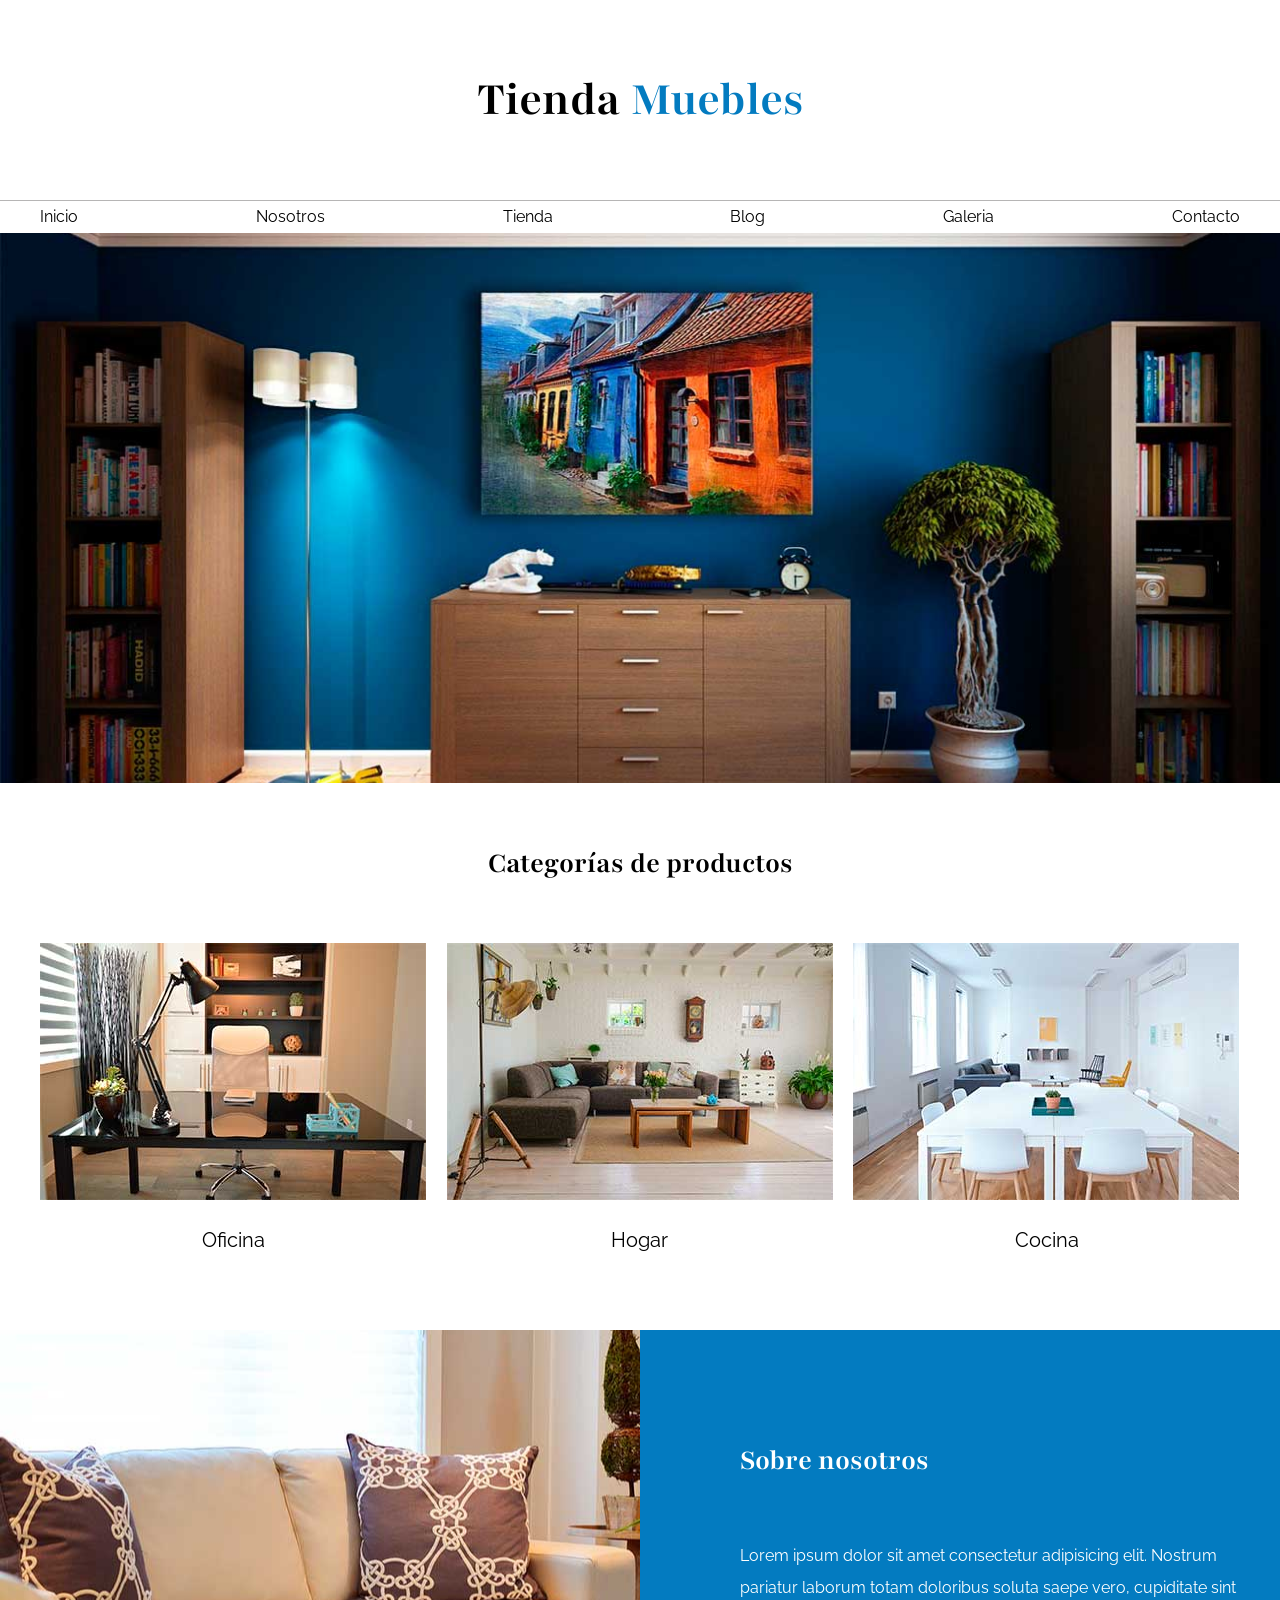
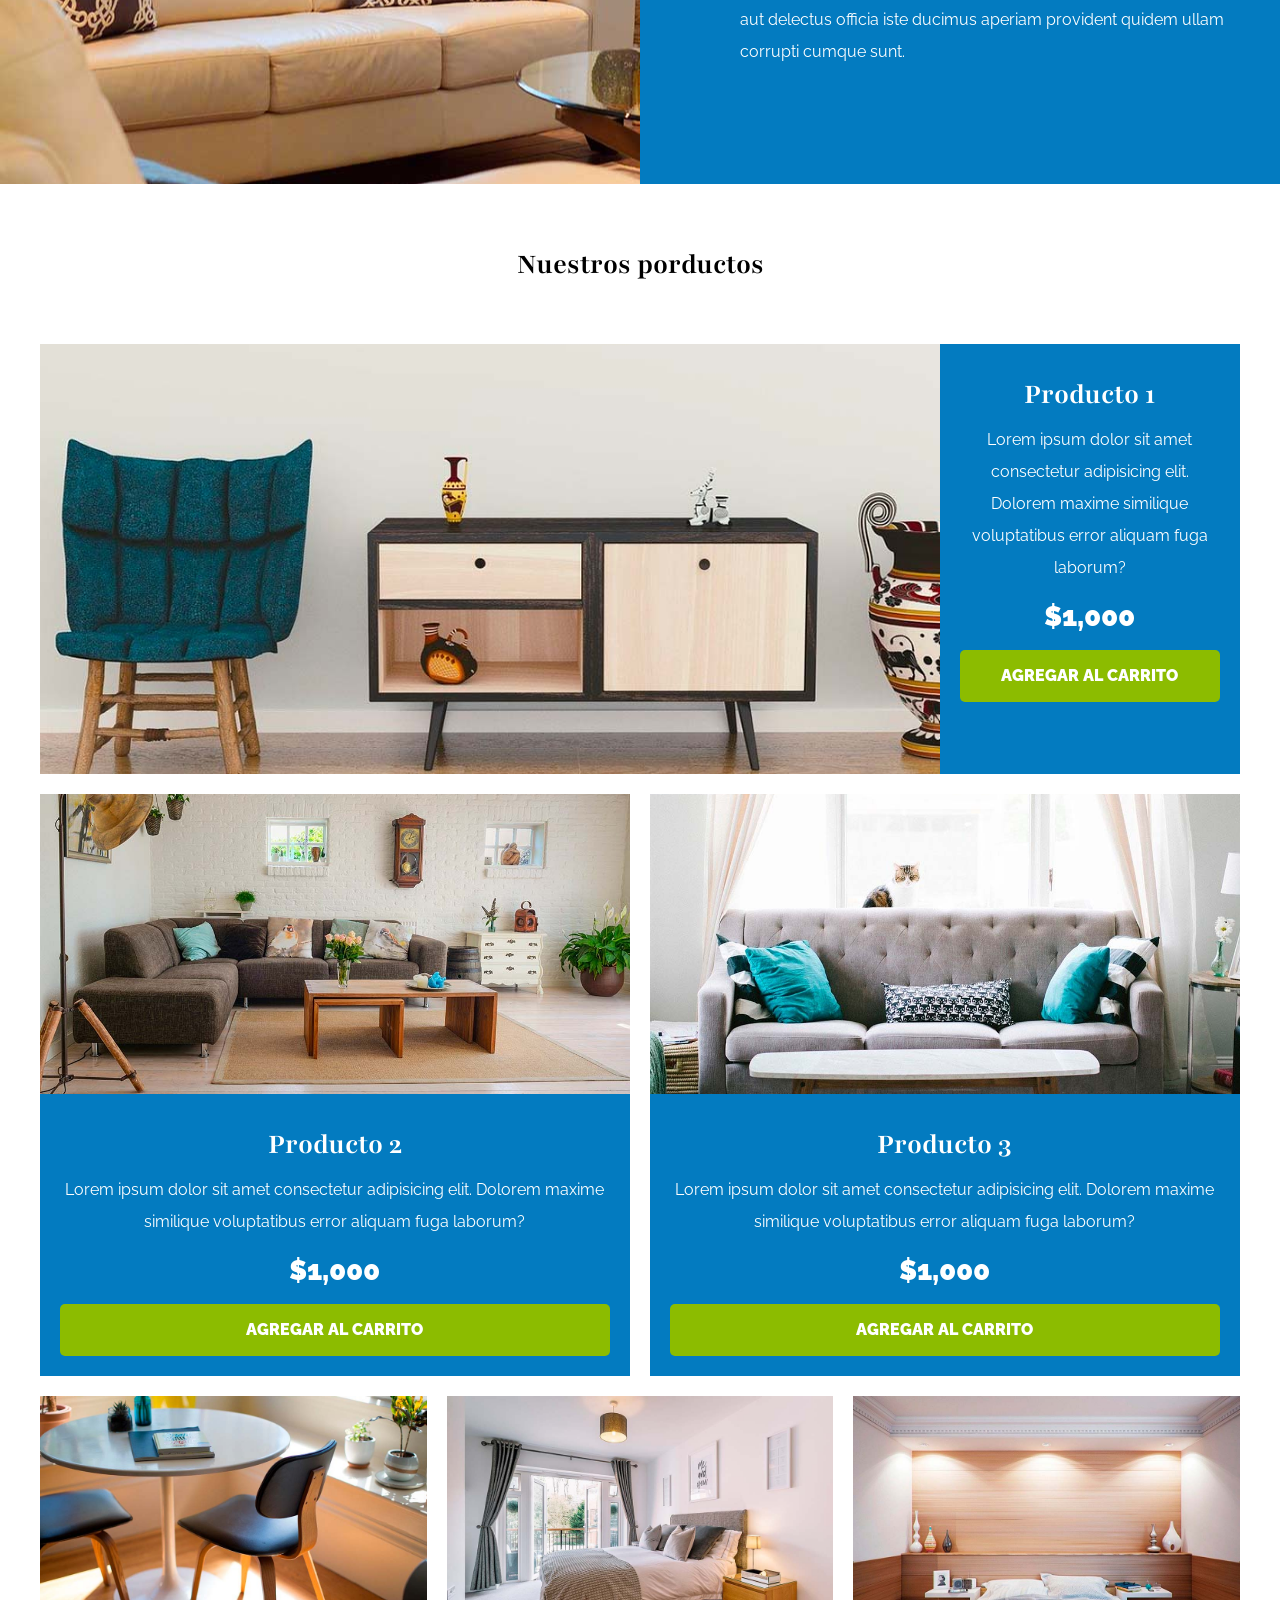
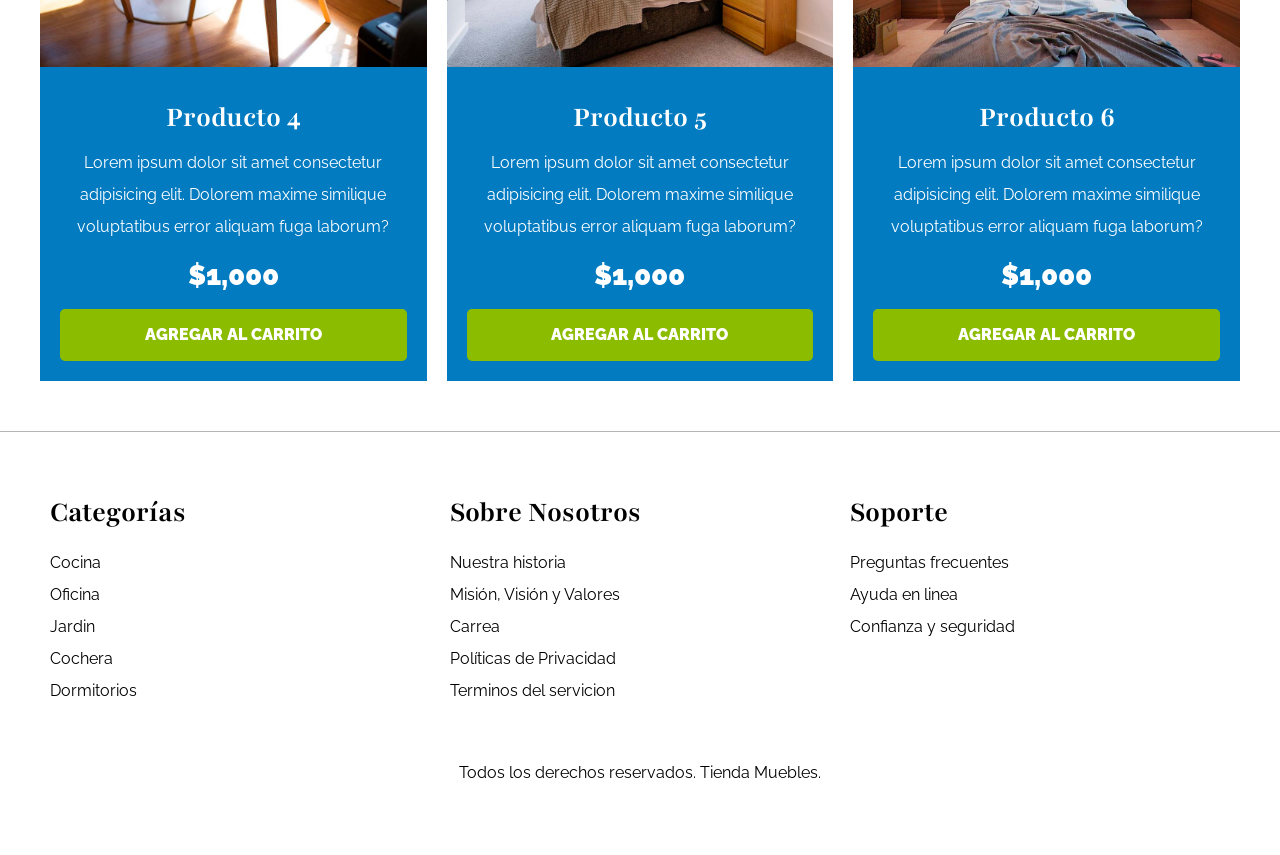
<file: E-commerce/index.html>
<!DOCTYPE html>
<html lang="en">

<head>
    <meta charset="UTF-8">
    <meta name="viewport" content="width=device-width, initial-scale=1.0">
    <title>E-commerce</title>
    <link rel="stylesheet" href="css/normalize.css">
    <link rel="preconnect" href="https://fonts.googleapis.com">
    <link rel="preconnect" href="https://fonts.gstatic.com" crossorigin>
    <link
        href="https://fonts.googleapis.com/css2?family=Playfair:ital,opsz,wght@0,5..1200,300..900;1,5..1200,300..900&family=Raleway:ital,wght@0,100..900;1,100..900&display=swap"
        rel="stylesheet">

    <link rel="stylesheet" href="css/app.css">
</head>

<body>
    <header>
        <h1 class="nombre-sitio">Tienda <span>Muebles</span></h1> <!-- Solo puedes tener un    h1 -->
    </header>
    <div class="contenedor-navegacion">
        <nav class="nav-principal contenedor">
            <a href="index.html">Inicio</a>
            <a href="nosotros.html">Nosotros</a>
            <a href="tienda.html">Tienda</a>
            <a href="blog.html">Blog</a>
            <a href="galeria.html">Galeria</a>
            <a href="contacto.html">Contacto</a>
        </nav>
    </div>
    <div class="hero">
    </div>

    <section class="contenedor categorias">
        <h2 class="text-center">Categorías de productos</h2>
        <div class="listado-categorias">
            <div class="categoria">
                <img src="img/categoria1.jpg" alt="Imagen categoria">
                <a href="#">Oficina</a>
            </div>
            <div class="categoria">
                <img src="img/categoria2.jpg" alt="Imagen categoria2">
                <a href="#">Hogar</a>
            </div>
            <div class="categoria">
                <img src="img/categoria3.jpg" alt="Imagen categoria">
                <a href="#">Cocina</a>
            </div>
        </div>
    </section>

    <section class="sobre-nosotros">
        <div class="contenedor sobre-nosotros-grid">
            <div class="texto-nosotros">
                <h2>Sobre nosotros</h2>
                <p>Lorem ipsum dolor sit amet consectetur adipisicing elit. Nostrum pariatur laborum totam doloribus
                    soluta
                    saepe vero, cupiditate sint aut delectus officia iste ducimus aperiam provident quidem ullam
                    corrupti
                    cumque sunt.</p>
            </div>
        </div>
    </section>

    <main class="contenido-principal contenedor">
        <h2 class="text-center">Nuestros porductos</h2>
        <div class="listado-productos"> <!-- Div engloba los productos -->
            <div class="producto"><!--Div de cada producto -->
                <img src="img/producto1.jpg" alt="Imagen producto">
                <div class="texto-producto">
                    <h3>Producto 1</h3>
                    <p>Lorem ipsum dolor sit amet consectetur adipisicing elit. Dolorem maxime similique voluptatibus
                        error aliquam fuga laborum? </p>
                    <p class="precio">$1,000</p>

                    <a class="btn" href="#">Agregar al carrito </a>
                </div>
            </div>

            <div class="producto"><!--Div de cada producto -->
                <img src="img/producto2.jpg" alt="Imagen producto">
                <div class="texto-producto">
                    <h3>Producto 2</h3>
                    <p>Lorem ipsum dolor sit amet consectetur adipisicing elit. Dolorem maxime similique voluptatibus
                        error aliquam fuga laborum? </p>
                    <p class="precio">$1,000</p>

                    <a class="btn" href="#">Agregar al carrito </a>
                </div>
            </div>

            <div class="producto"><!--Div de cada producto -->
                <img src="img/producto3.jpg" alt="Imagen producto">
                <div class="texto-producto">
                    <h3>Producto 3</h3>
                    <p>Lorem ipsum dolor sit amet consectetur adipisicing elit. Dolorem maxime similique voluptatibus
                        error aliquam fuga laborum? </p>
                    <p class="precio">$1,000</p>

                    <a class="btn" href="#">Agregar al carrito </a>
                </div>
            </div>
            <div class="producto"><!--Div de cada producto -->
                <img src="img/producto4.jpg" alt="Imagen producto">
                <div class="texto-producto">
                    <h3>Producto 4</h3>
                    <p>Lorem ipsum dolor sit amet consectetur adipisicing elit. Dolorem maxime similique voluptatibus
                        error aliquam fuga laborum? </p>
                    <p class="precio">$1,000</p>

                    <a class="btn" href="#">Agregar al carrito </a>
                </div>
            </div>

            <div class="producto"><!--Div de cada producto -->
                <img src="img/producto5.jpg" alt="Imagen producto">
                <div class="texto-producto">
                    <h3>Producto 5</h3>
                    <p>Lorem ipsum dolor sit amet consectetur adipisicing elit. Dolorem maxime similique voluptatibus
                        error aliquam fuga laborum? </p>
                    <p class="precio">$1,000</p>

                    <a class="btn" href="#">Agregar al carrito </a>
                </div>
            </div>

            <div class="producto"><!--Div de cada producto -->
                <img src="img/producto6.jpg" alt="Imagen producto">
                <div class="texto-producto">
                    <h3>Producto 6</h3>
                    <p>Lorem ipsum dolor sit amet consectetur adipisicing elit. Dolorem maxime similique voluptatibus
                        error aliquam fuga laborum? </p>
                    <p class="precio">$1,000</p>

                    <a class="btn" href="#">Agregar al carrito </a>
                </div>
            </div>
            <!-- Fin de los productos -->

        </div>
    </main>


    <footer class="site-footer">
        <div class="grid-footer contenedor">
            <div>
                <h3 >Categorías</h3>

                <nav class="footer-menu">
                    <a href="#">Cocina</a>
                    <a href="#">Oficina</a>
                    <a href="#">Jardin</a>
                    <a href="#">Cochera</a>
                    <a href="#">Dormitorios</a>
                </nav>
            </div>

            <div>
                <h3>Sobre Nosotros</h3>
                <nav class="footer-menu">
                    <a href="#">Nuestra historia</a>
                    <a href="#">Misión, Visión y Valores</a>
                    <a href="#">Carrea</a>
                    <a href="#">Políticas de Privacidad</a>
                    <a href="#">Terminos del servicion</a>
                </nav>
            </div>

            <div>
                <h3>Soporte</h3>
                <nav class="footer-menu">
                    <a href="#">Preguntas frecuentes</a>
                    <a href="#">Ayuda en linea</a>
                    <a href="">Confianza y seguridad</a>
                </nav>
            </div>
        </div>
        <p class="copyright">
            Todos los derechos reservados. Tienda Muebles.
        </p>
    </footer>

</body>

</html>
</file>
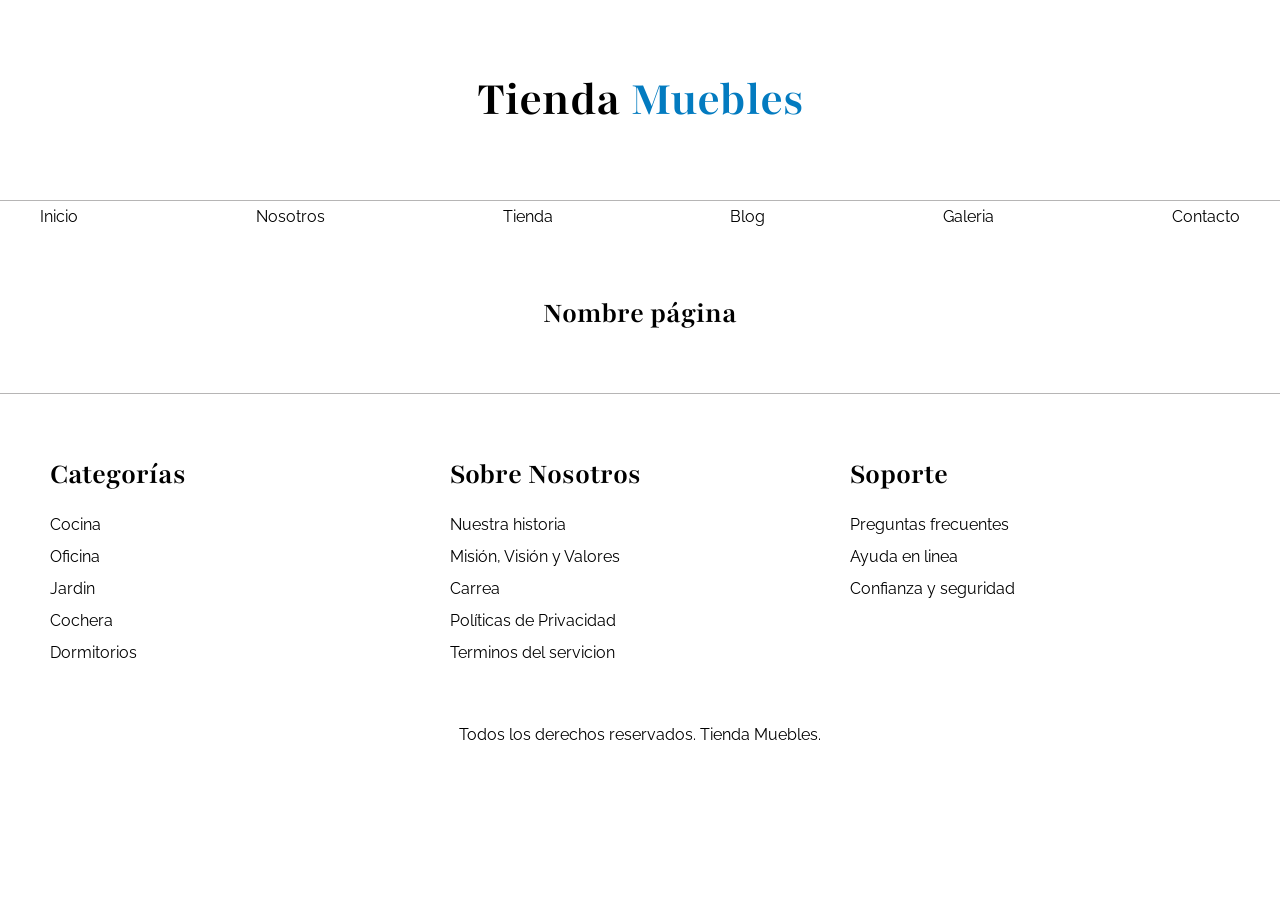
<file: E-commerce/base.html>
<!DOCTYPE html>
<html lang="en">

<head>
    <meta charset="UTF-8">
    <meta name="viewport" content="width=device-width, initial-scale=1.0">
    <title>E-commerce</title>
    <link rel="stylesheet" href="css/normalize.css">
    <link rel="preconnect" href="https://fonts.googleapis.com">
    <link rel="preconnect" href="https://fonts.gstatic.com" crossorigin>
    <link
        href="https://fonts.googleapis.com/css2?family=Playfair:ital,opsz,wght@0,5..1200,300..900;1,5..1200,300..900&family=Raleway:ital,wght@0,100..900;1,100..900&display=swap"
        rel="stylesheet">

    <link rel="stylesheet" href="css/app.css">
</head>

<body>
    <!-- header -->
    <header>
        <h1 class="nombre-sitio">Tienda <span>Muebles</span></h1> <!-- Solo puedes tener un    h1 -->
    </header>
    <div class="contenedor-navegacion">
        <nav class="nav-principal contenedor">
            <a href="index.html">Inicio</a>
            <a href="nosotros.html">Nosotros</a>
            <a href="tienda.html">Tienda</a>
            <a href="blog.html">Blog</a>
            <a href="galeria.html">Galeria</a>
            <a href="contacto.html">Contacto</a>
        </nav>
    </div>

    <!-- main -->
    <main class="contenido-principal contenedor">
        <h2 class="text-center">Nombre página</h2>
    </main>
    
    <!-- footer -->
    <footer class="site-footer">
        <div class="grid-footer contenedor">
            <div>
                <h3>Categorías</h3>

                <nav class="footer-menu">
                    <a href="#">Cocina</a>
                    <a href="#">Oficina</a>
                    <a href="#">Jardin</a>
                    <a href="#">Cochera</a>
                    <a href="#">Dormitorios</a>
                </nav>
            </div>

            <div>
                <h3>Sobre Nosotros</h3>
                <nav class="footer-menu">
                    <a href="#">Nuestra historia</a>
                    <a href="#">Misión, Visión y Valores</a>
                    <a href="#">Carrea</a>
                    <a href="#">Políticas de Privacidad</a>
                    <a href="#">Terminos del servicion</a>
                </nav>
            </div>

            <div>
                <h3>Soporte</h3>
                <nav class="footer-menu">
                    <a href="#">Preguntas frecuentes</a>
                    <a href="#">Ayuda en linea</a>
                    <a href="">Confianza y seguridad</a>
                </nav>
            </div>
        </div>
        <p class="copyright">
            Todos los derechos reservados. Tienda Muebles.
        </p>
    </footer>
</body>

</html>
</file>
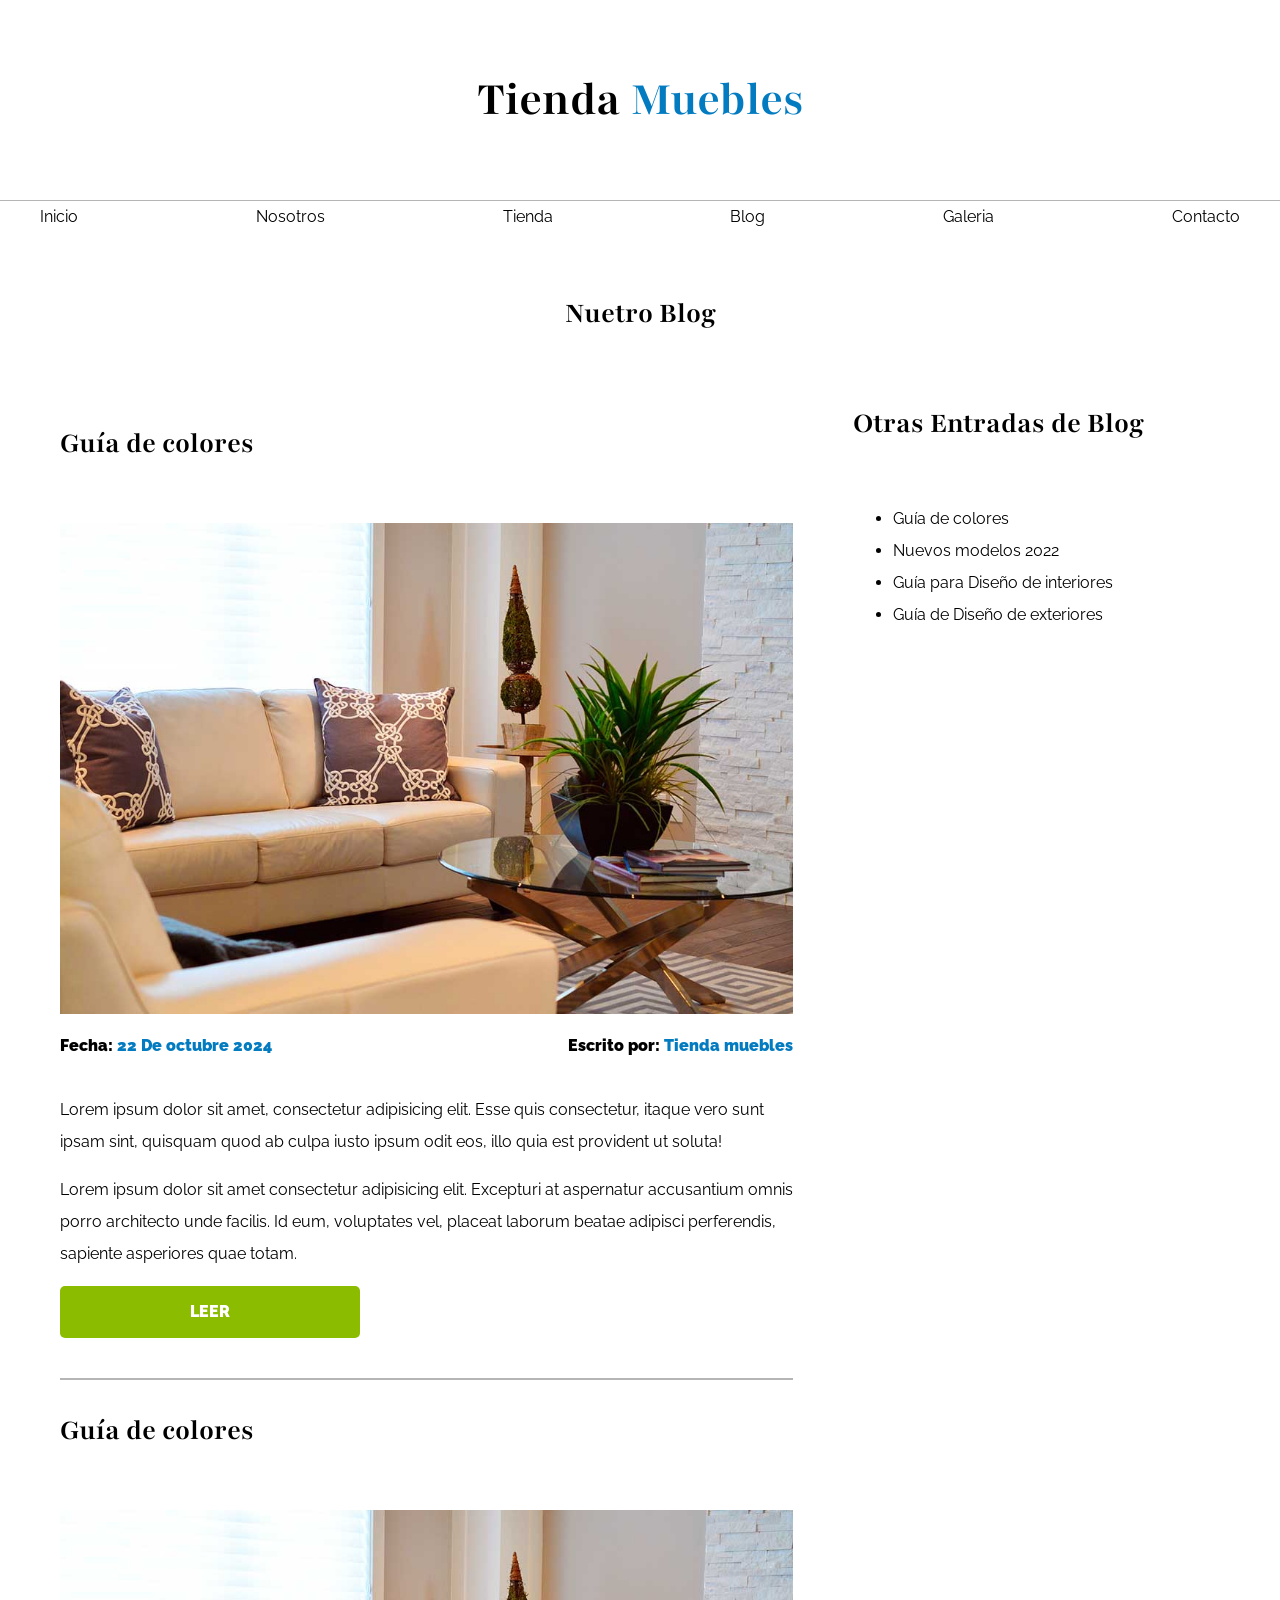
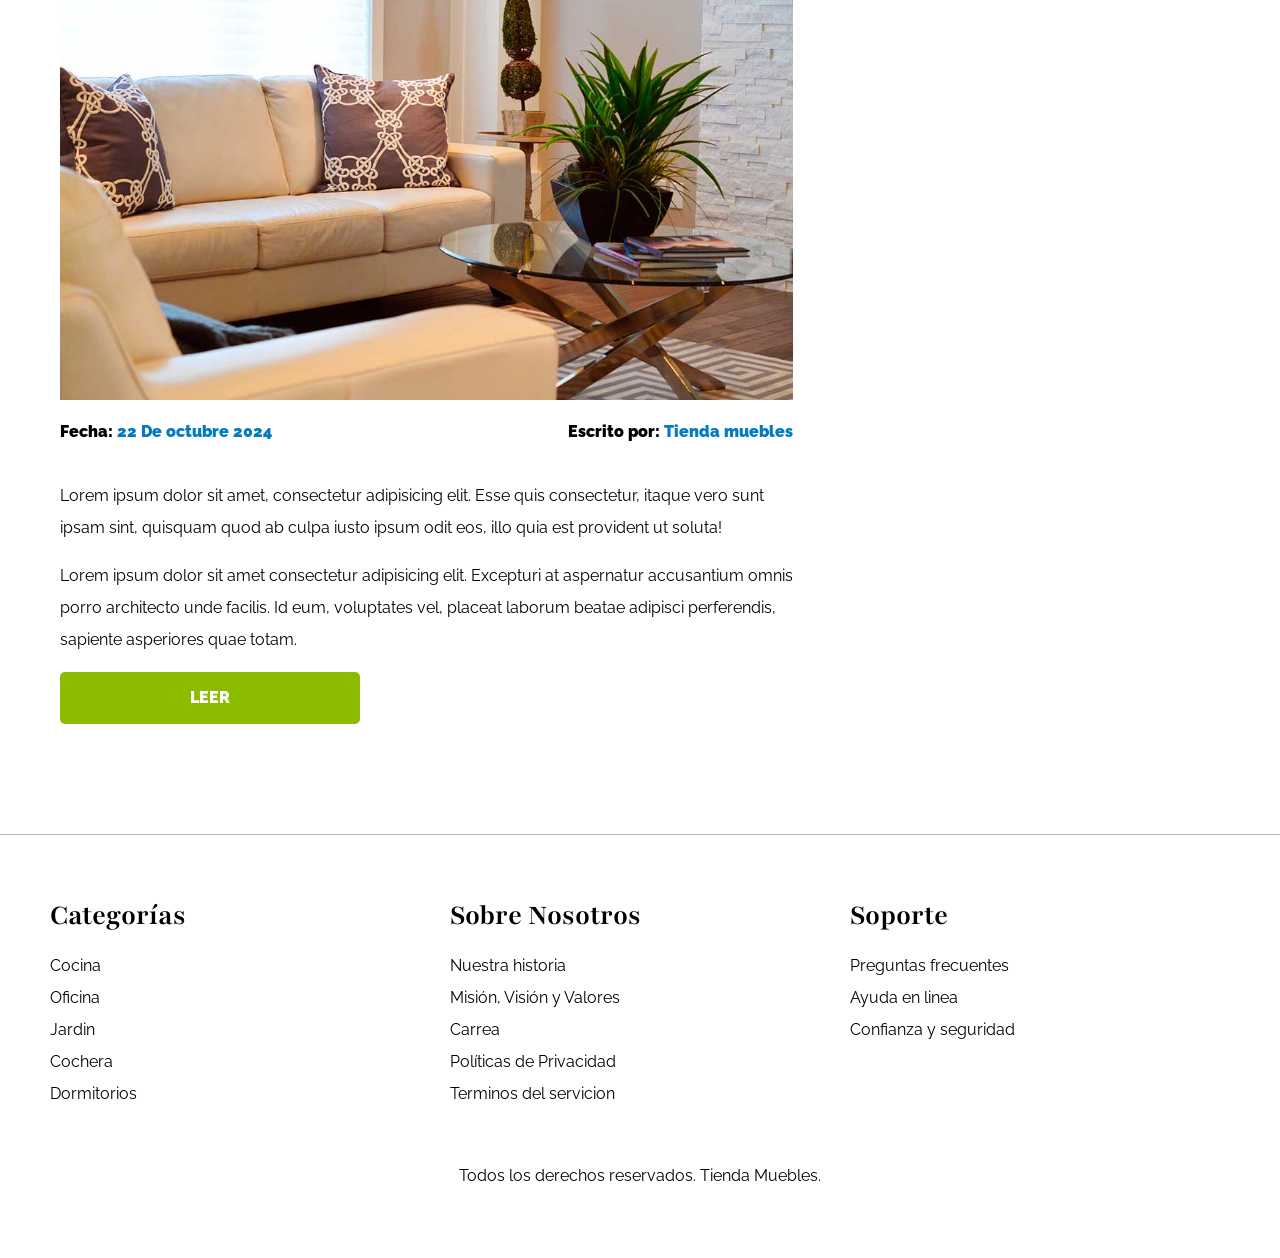
<file: E-commerce/blog.html>
<!DOCTYPE html>
<html lang="en">

<head>
    <meta charset="UTF-8">
    <meta name="viewport" content="width=device-width, initial-scale=1.0">
    <title>E-commerce - Blog</title>
    <link rel="stylesheet" href="css/normalize.css">
    <link rel="preconnect" href="https://fonts.googleapis.com">
    <link rel="preconnect" href="https://fonts.gstatic.com" crossorigin>
    <link
        href="https://fonts.googleapis.com/css2?family=Playfair:ital,opsz,wght@0,5..1200,300..900;1,5..1200,300..900&family=Raleway:ital,wght@0,100..900;1,100..900&display=swap"
        rel="stylesheet">
    <link rel="stylesheet" href="css/app.css">
</head>

<body>
    <!-- header -->
    <header>
        <h1 class="nombre-sitio">Tienda <span>Muebles</span></h1> <!-- Solo puedes tener un    h1 -->
    </header>
    <div class="contenedor-navegacion">
        <nav class="nav-principal contenedor">
            <a href="index.html">Inicio</a>
            <a href="nosotros.html">Nosotros</a>
            <a href="tienda.html">Tienda</a>
            <a href="blog.html">Blog</a>
            <a href="galeria.html">Galeria</a>
            <a href="contacto.html">Contacto</a>
        </nav>
    </div>


    <!-- main -->
    <main class="contenido-principal contenedor">
        <h2 class="text-center"> Nuetro Blog</h2>
        <section class="contenedor-blog">
            <div class="blog">
                <article class="entrada">
                    <h2>Guía de colores</h2>
                    <div class="imagen">
                        <img src="img/nosotros.jpg" alt="imagen blog">
                    </div>
                    <div class="entrada-meta">
                        <p>Fecha: <span>22 De octubre 2024</span></p>
                        <p>Escrito por: <span>Tienda muebles</span></p>
                    </div>
                    <div class="entrada-blog">
                        <p>Lorem ipsum dolor sit amet, consectetur adipisicing elit. Esse quis consectetur, itaque vero
                            sunt ipsam sint, quisquam quod ab culpa iusto ipsum odit eos, illo quia est provident ut
                            soluta!</p>
                        <p>
                            Lorem ipsum dolor sit amet consectetur adipisicing elit. Excepturi at aspernatur accusantium
                            omnis porro architecto unde facilis. Id eum, voluptates vel, placeat laborum beatae adipisci
                            perferendis, sapiente asperiores quae totam.
                        </p>
                    </div>
                    <a href="entrada.html" class="btn max-width-30"> Leer</a>
                </article>
                <!-- Fin de la entrada de blog  -->
                <article class="entrada">
                    <h2>Guía de colores</h2>
                    <div class="imagen">
                        <img src="img/nosotros.jpg" alt="imagen blog">
                    </div>
                    <div class="entrada-meta">
                        <p>Fecha: <span>22 De octubre 2024</span></p>
                        <p>Escrito por: <span>Tienda muebles</span></p>
                    </div>
                    <div class="entrada-blog">
                        <p>Lorem ipsum dolor sit amet, consectetur adipisicing elit. Esse quis consectetur, itaque vero
                            sunt ipsam sint, quisquam quod ab culpa iusto ipsum odit eos, illo quia est provident ut
                            soluta!</p>
                        <p>
                            Lorem ipsum dolor sit amet consectetur adipisicing elit. Excepturi at aspernatur accusantium
                            omnis porro architecto unde facilis. Id eum, voluptates vel, placeat laborum beatae adipisci
                            perferendis, sapiente asperiores quae totam.
                        </p>
                    </div>
                    <a href="entrada.html" class="btn max-width-30"> Leer</a>
                </article>
                <!-- fin de la entrada de blog -->
            </div>

            <aside class="">
                <h3>Otras Entradas de Blog</h3>
                <ul>
                    <li>
                        <a href="blog.html"></a>Guía de colores
                    </li>
                    <li>
                        <a href="blog.html"></a>Nuevos modelos 2022
                    </li>
                    <li>
                        <a href="blog.html"></a>Guía para Diseño de interiores
                    </li>
                    <li><a href="blog.html"></a>Guía de Diseño de exteriores
                    </li>
                </ul>
            </aside>
        </section>
    </main>

    <!-- footer -->
    <footer class="site-footer">
        <div class="grid-footer contenedor">
            <div>
                <h3>Categorías</h3>

                <nav class="footer-menu">
                    <a href="#">Cocina</a>
                    <a href="#">Oficina</a>
                    <a href="#">Jardin</a>
                    <a href="#">Cochera</a>
                    <a href="#">Dormitorios</a>
                </nav>
            </div>

            <div>
                <h3>Sobre Nosotros</h3>
                <nav class="footer-menu">
                    <a href="#">Nuestra historia</a>
                    <a href="#">Misión, Visión y Valores</a>
                    <a href="#">Carrea</a>
                    <a href="#">Políticas de Privacidad</a>
                    <a href="#">Terminos del servicion</a>
                </nav>
            </div>

            <div>
                <h3>Soporte</h3>
                <nav class="footer-menu">
                    <a href="#">Preguntas frecuentes</a>
                    <a href="#">Ayuda en linea</a>
                    <a href="">Confianza y seguridad</a>
                </nav>
            </div>
        </div>
        <p class="copyright">
            Todos los derechos reservados. Tienda Muebles.
        </p>
    </footer>
</body>

</html>
</file>
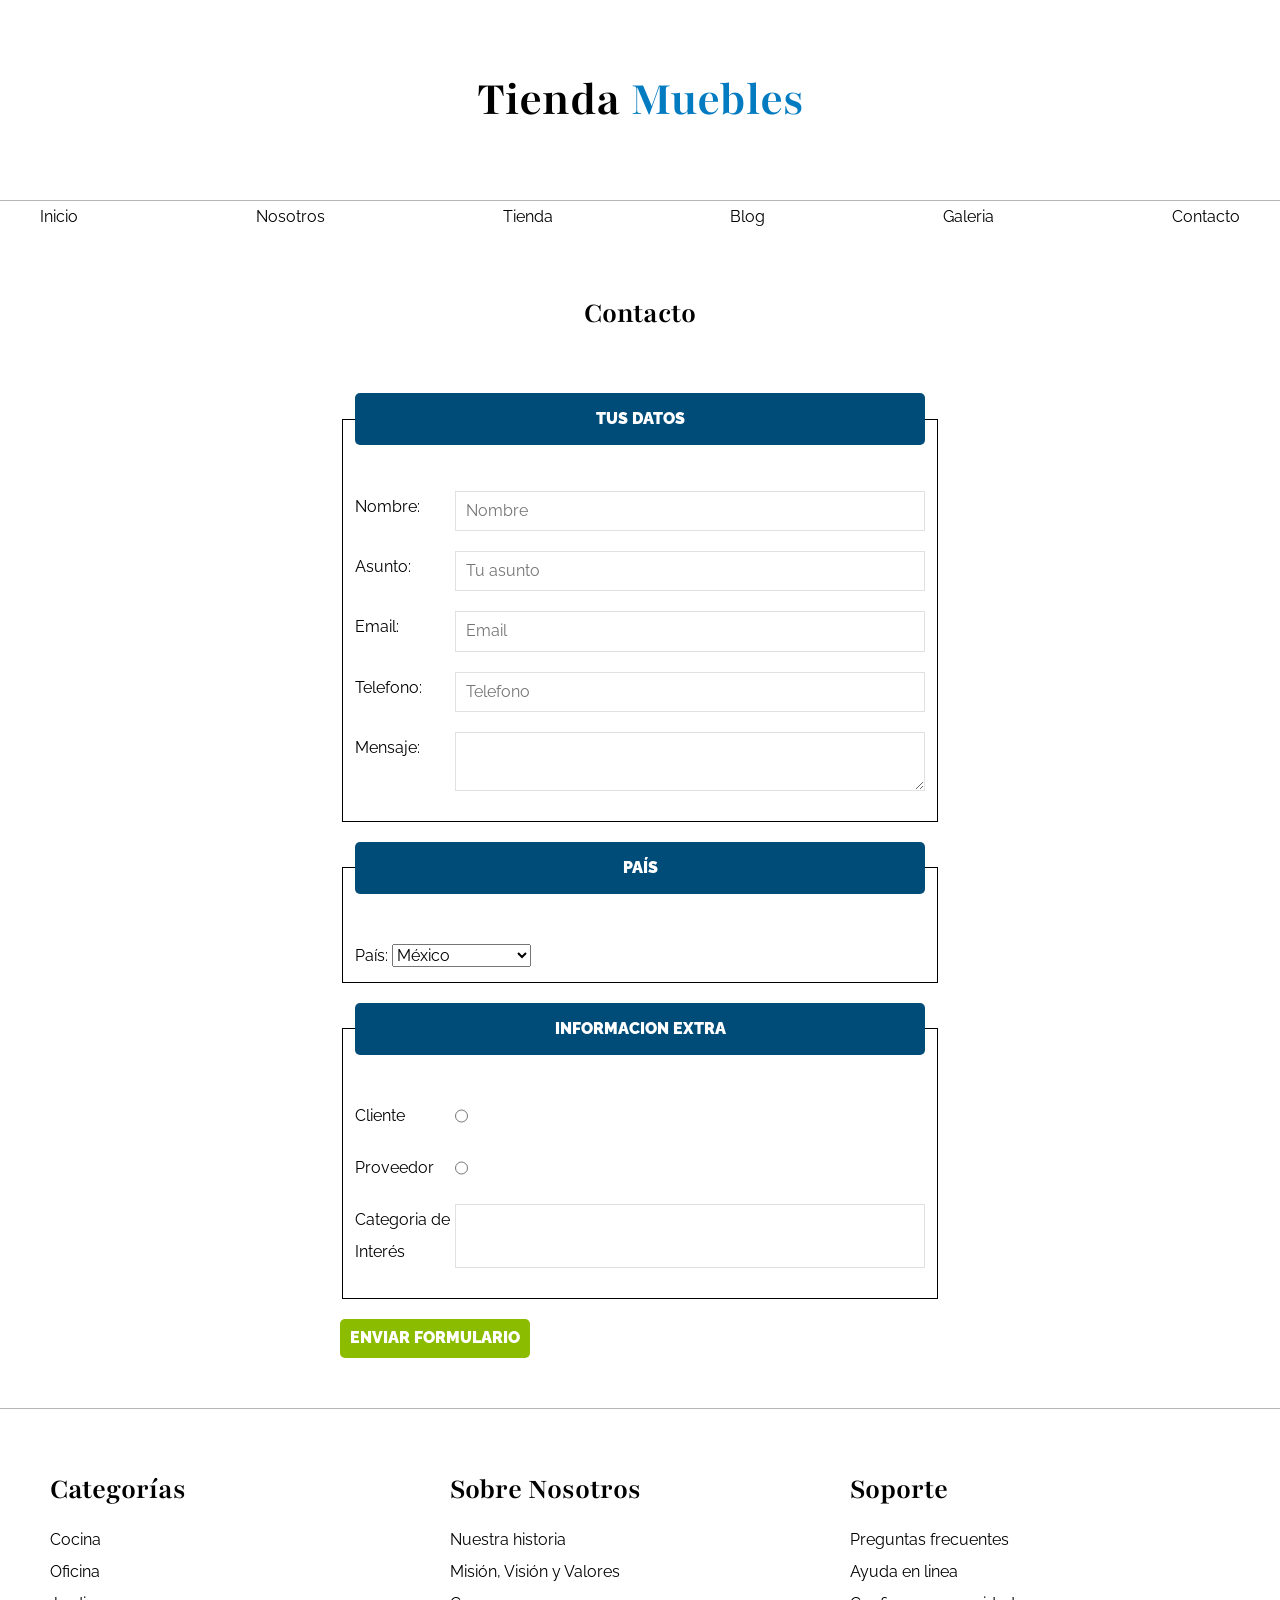
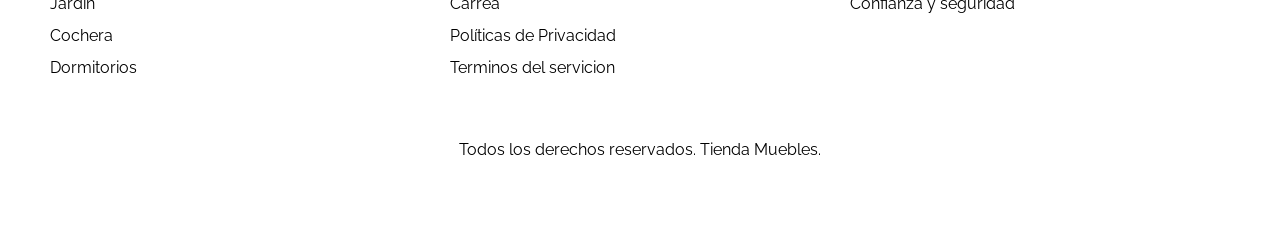
<file: E-commerce/contacto.html>
<!DOCTYPE html>
<html lang="en">

<head>
    <meta charset="UTF-8">
    <meta name="viewport" content="width=device-width, initial-scale=1.0">
    <title>E-commerce - Contacto</title>
    <link rel="stylesheet" href="css/normalize.css">
    <link rel="preconnect" href="https://fonts.googleapis.com">
    <link rel="preconnect" href="https://fonts.gstatic.com" crossorigin>
    <link
        href="https://fonts.googleapis.com/css2?family=Playfair:ital,opsz,wght@0,5..1200,300..900;1,5..1200,300..900&family=Raleway:ital,wght@0,100..900;1,100..900&display=swap"
        rel="stylesheet">

    <link rel="stylesheet" href="css/app.css">
</head>

<body>
    <!-- header -->
    <header>
        <h1 class="nombre-sitio">Tienda <span>Muebles</span></h1> <!-- Solo puedes tener un    h1 -->
    </header>
    <div class="contenedor-navegacion">
        <nav class="nav-principal contenedor">
            <a href="index.html">Inicio</a>
            <a href="nosotros.html">Nosotros</a>
            <a href="tienda.html">Tienda</a>
            <a href="blog.html">Blog</a>
            <a href="galeria.html">Galeria</a>
            <a href="contacto.html">Contacto</a>
        </nav>
    </div>

    <!-- main -->
    <main class="contenido-principal contenedor">
        <h2 class="text-center"> Contacto </h2>
        <form class="formulario">
            <fieldset >
                <legend>Tus Datos</legend>
                <div class="campo">
                    <label for="nombre" >Nombre: </label>
                    <input required id="nombre" type="text" placeholder="Nombre">
                </div>

                <div class="campo">
                    <label for="asunto">Asunto: </label>
                    <input type="text" id="asunto" placeholder="Tu asunto">
                </div>

                <div class="campo">
                    <label for="email">Email: </label>
                    <input type="email" id="email" placeholder="Email">
                </div>
                <div class="campo">
                    <label for="telefono">Telefono: </label>
                    <input type="tel" id="telefono" placeholder="Telefono">
                </div>
                <div class="campo">
                    <label for="mensaje">Mensaje: </label>
                    <textarea id="mensaje"></textarea>
                </div>
            </fieldset>
            <!-- fieldset 2 -->

            <fieldset>
                <legend>País</legend>
                <div>
                    <label for="pais">País: </label>
                    <select id="pais">
                        <option disabled>-- Seleccione --</option>
                        <option value="MX">México</option>
                        <option value="PR">Peru</option>
                        <option value="ES">España</option>
                        <option value="CL">Chile</option>
                        <option value="AR">Argentina</option>
                        <option value="CO">Colombia</option>
                    </select>
                </div>
            </fieldset>

            <!-- fieldset 3 -->
            <fieldset>
                <legend>Informacion Extra</legend>
                <div class="campo">
                    <label for="cliente">Cliente</label>
                    <input id="cliente" type="radio" name="tipo" value="cliente">
                </div>
                <div class="campo">
                    <label for="proveedor">Proveedor</label>
                    <input id="proveedor" type="radio" name="tipo" value="proveedor">
                </div>
                <div class="campo">
                    <label for="categoria">Categoria de Interés</label>
                    <input list="categorias" name="categorias">
                    <datalist id="categorias">
                        <option value="Cocina">
                        <option value="Recamaras">
                        <option value="Cochera">
                        <option value="Exterior">
                        <option value="Baños">
                        <option value="Patio">
                    </datalist>
                </div>
            </fieldset>

            <input class="btn" type="submit" value="enviar formulario" name="enviar" id="enviar">
        </form>
    </main>

    <!-- footer -->
    <footer class="site-footer">
        <div class="grid-footer contenedor">
            <div>
                <h3>Categorías</h3>

                <nav class="footer-menu">
                    <a href="#">Cocina</a>
                    <a href="#">Oficina</a>
                    <a href="#">Jardin</a>
                    <a href="#">Cochera</a>
                    <a href="#">Dormitorios</a>
                </nav>
            </div>

            <div>
                <h3>Sobre Nosotros</h3>
                <nav class="footer-menu">
                    <a href="#">Nuestra historia</a>
                    <a href="#">Misión, Visión y Valores</a>
                    <a href="#">Carrea</a>
                    <a href="#">Políticas de Privacidad</a>
                    <a href="#">Terminos del servicion</a>
                </nav>
            </div>

            <div>
                <h3>Soporte</h3>
                <nav class="footer-menu">
                    <a href="#">Preguntas frecuentes</a>
                    <a href="#">Ayuda en linea</a>
                    <a href="">Confianza y seguridad</a>
                </nav>
            </div>
        </div>
        <p class="copyright">
            Todos los derechos reservados. Tienda Muebles.
        </p>
    </footer>
</body>

</html>
</file>
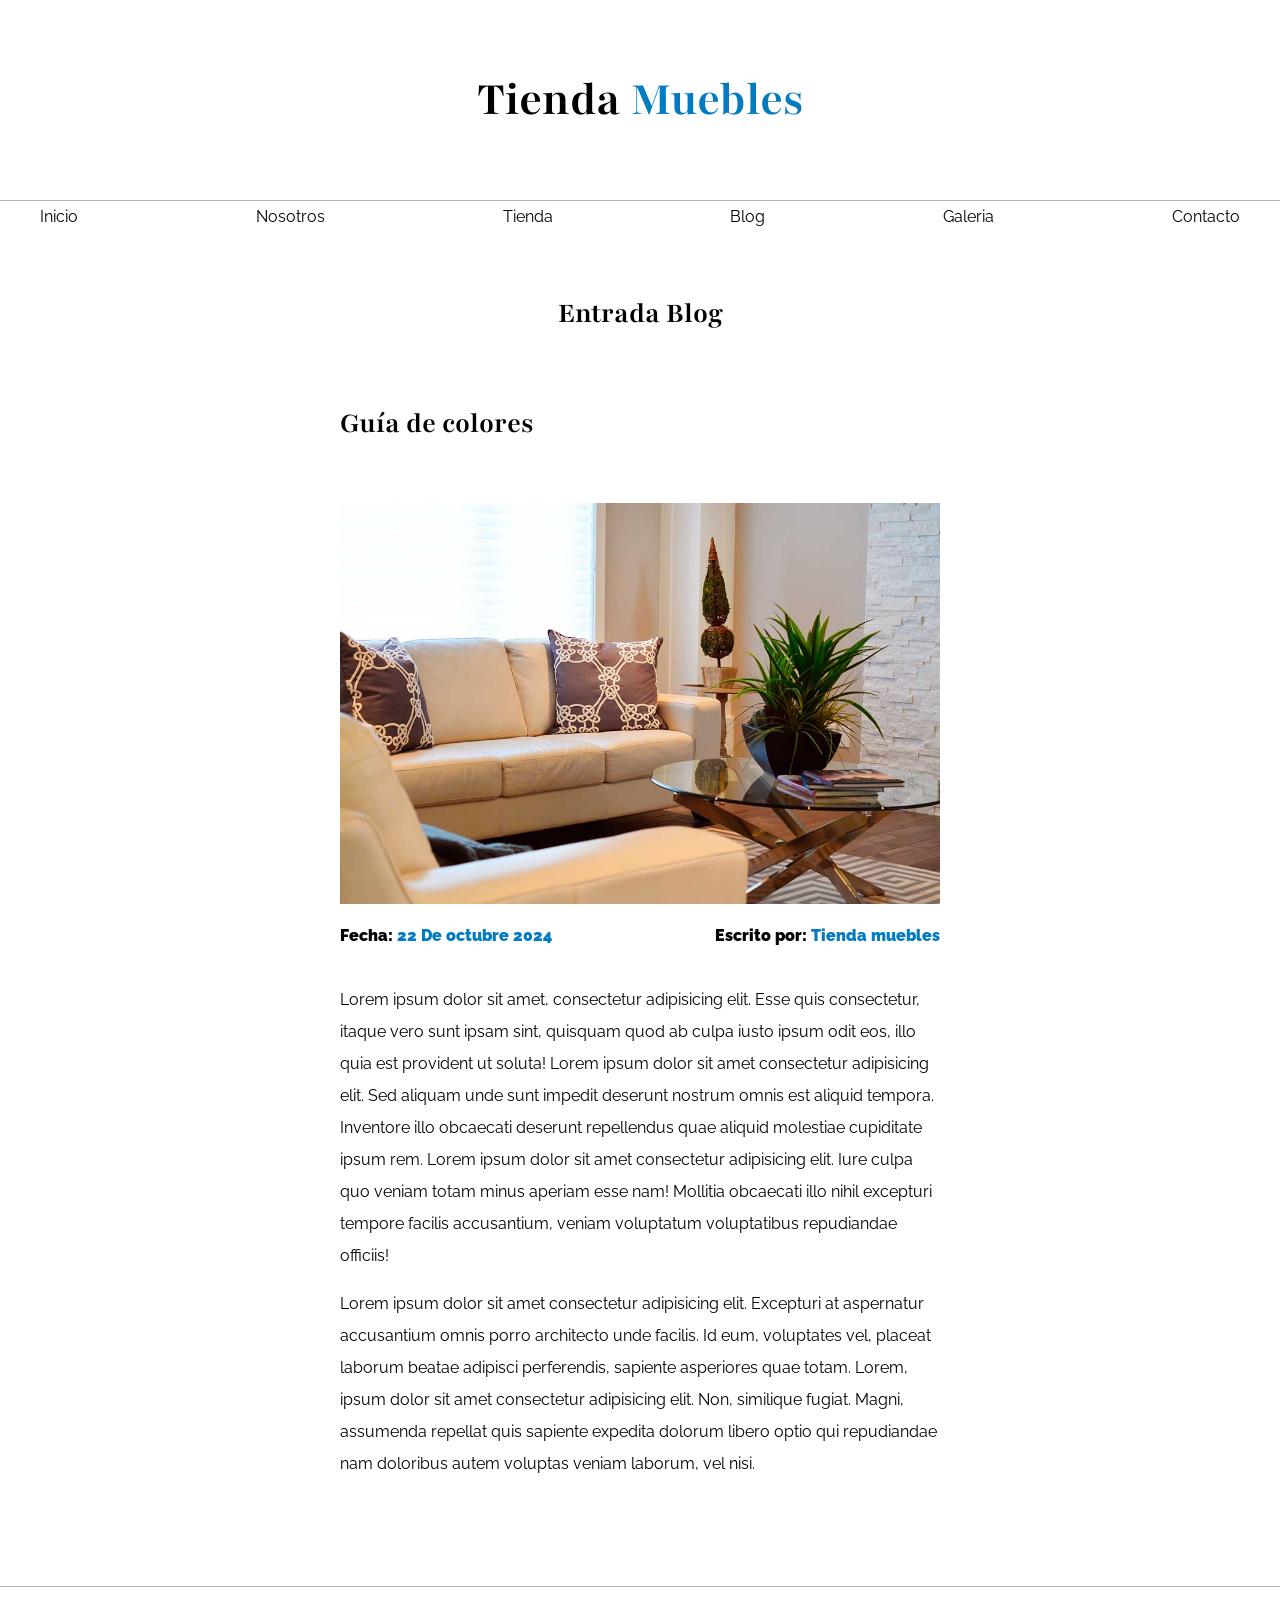
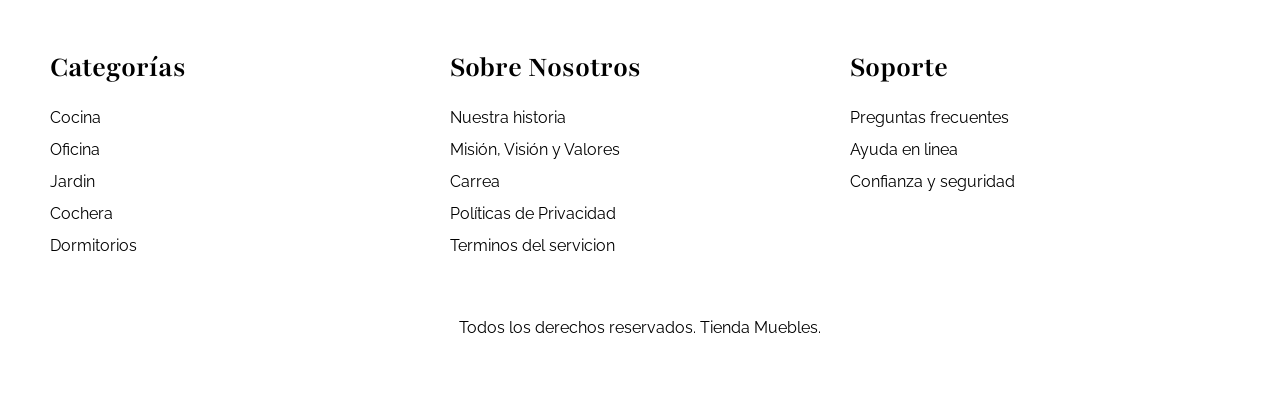
<file: E-commerce/entrada.html>
<!DOCTYPE html>
<html lang="en">

<head>
    <meta charset="UTF-8">
    <meta name="viewport" content="width=device-width, initial-scale=1.0">
    <title>E-commerce - Entrda Blog</title>
    <link rel="stylesheet" href="css/normalize.css">
    <link rel="preconnect" href="https://fonts.googleapis.com">
    <link rel="preconnect" href="https://fonts.gstatic.com" crossorigin>
    <link
        href="https://fonts.googleapis.com/css2?family=Playfair:ital,opsz,wght@0,5..1200,300..900;1,5..1200,300..900&family=Raleway:ital,wght@0,100..900;1,100..900&display=swap"
        rel="stylesheet">

    <link rel="stylesheet" href="css/app.css">
</head>

<body>
    <!-- header -->
    <header>
        <h1 class="nombre-sitio">Tienda <span>Muebles</span></h1> <!-- Solo puedes tener un    h1 -->
    </header>
    <div class="contenedor-navegacion">
        <nav class="nav-principal contenedor">
            <a href="index.html">Inicio</a>
            <a href="nosotros.html">Nosotros</a>
            <a href="tienda.html">Tienda</a>
            <a href="blog.html">Blog</a>
            <a href="galeria.html">Galeria</a>
            <a href="contacto.html">Contacto</a>
        </nav>
    </div>

    <!-- main -->
    <main class="contenido-principal contenedor">
        <h2 class="text-center">Entrada Blog</h2>
        <article class="entrada contenido-entrada-blog">
            <h2>Guía de colores</h2>
            <div class="imagen">
                <img src="img/nosotros.jpg" alt="imagen blog">
            </div>
            <div class="entrada-meta">
                <p>Fecha: <span>22 De octubre 2024</span></p>
                <p>Escrito por: <span>Tienda muebles</span></p>
            </div>
            <div class="entrada-blog">
                <p>Lorem ipsum dolor sit amet, consectetur adipisicing elit. Esse quis consectetur, itaque vero
                    sunt ipsam sint, quisquam quod ab culpa iusto ipsum odit eos, illo quia est provident ut
                    soluta! Lorem ipsum dolor sit amet consectetur adipisicing elit. Sed aliquam unde sunt impedit
                    deserunt nostrum omnis est aliquid tempora. Inventore illo obcaecati deserunt repellendus quae
                    aliquid molestiae cupiditate ipsum rem. Lorem ipsum dolor sit amet consectetur adipisicing elit.
                    Iure culpa quo veniam totam minus aperiam esse nam! Mollitia obcaecati illo nihil excepturi tempore
                    facilis accusantium, veniam voluptatum voluptatibus repudiandae officiis!</p>
                <p>
                    Lorem ipsum dolor sit amet consectetur adipisicing elit. Excepturi at aspernatur accusantium
                    omnis porro architecto unde facilis. Id eum, voluptates vel, placeat laborum beatae adipisci
                    perferendis, sapiente asperiores quae totam.
                    Lorem, ipsum dolor sit amet consectetur adipisicing elit. Non, similique fugiat. Magni, assumenda
                    repellat quis sapiente expedita dolorum libero optio qui repudiandae nam doloribus autem voluptas
                    veniam laborum, vel nisi.
                </p>
            </div>
        </article>
    </main>

    <!-- footer -->
    <footer class="site-footer">
        <div class="grid-footer contenedor">
            <div>
                <h3>Categorías</h3>

                <nav class="footer-menu">
                    <a href="#">Cocina</a>
                    <a href="#">Oficina</a>
                    <a href="#">Jardin</a>
                    <a href="#">Cochera</a>
                    <a href="#">Dormitorios</a>
                </nav>
            </div>

            <div>
                <h3>Sobre Nosotros</h3>
                <nav class="footer-menu">
                    <a href="#">Nuestra historia</a>
                    <a href="#">Misión, Visión y Valores</a>
                    <a href="#">Carrea</a>
                    <a href="#">Políticas de Privacidad</a>
                    <a href="#">Terminos del servicion</a>
                </nav>
            </div>

            <div>
                <h3>Soporte</h3>
                <nav class="footer-menu">
                    <a href="#">Preguntas frecuentes</a>
                    <a href="#">Ayuda en linea</a>
                    <a href="">Confianza y seguridad</a>
                </nav>
            </div>
        </div>
        <p class="copyright">
            Todos los derechos reservados. Tienda Muebles.
        </p>
    </footer>
</body>

</html>
</file>
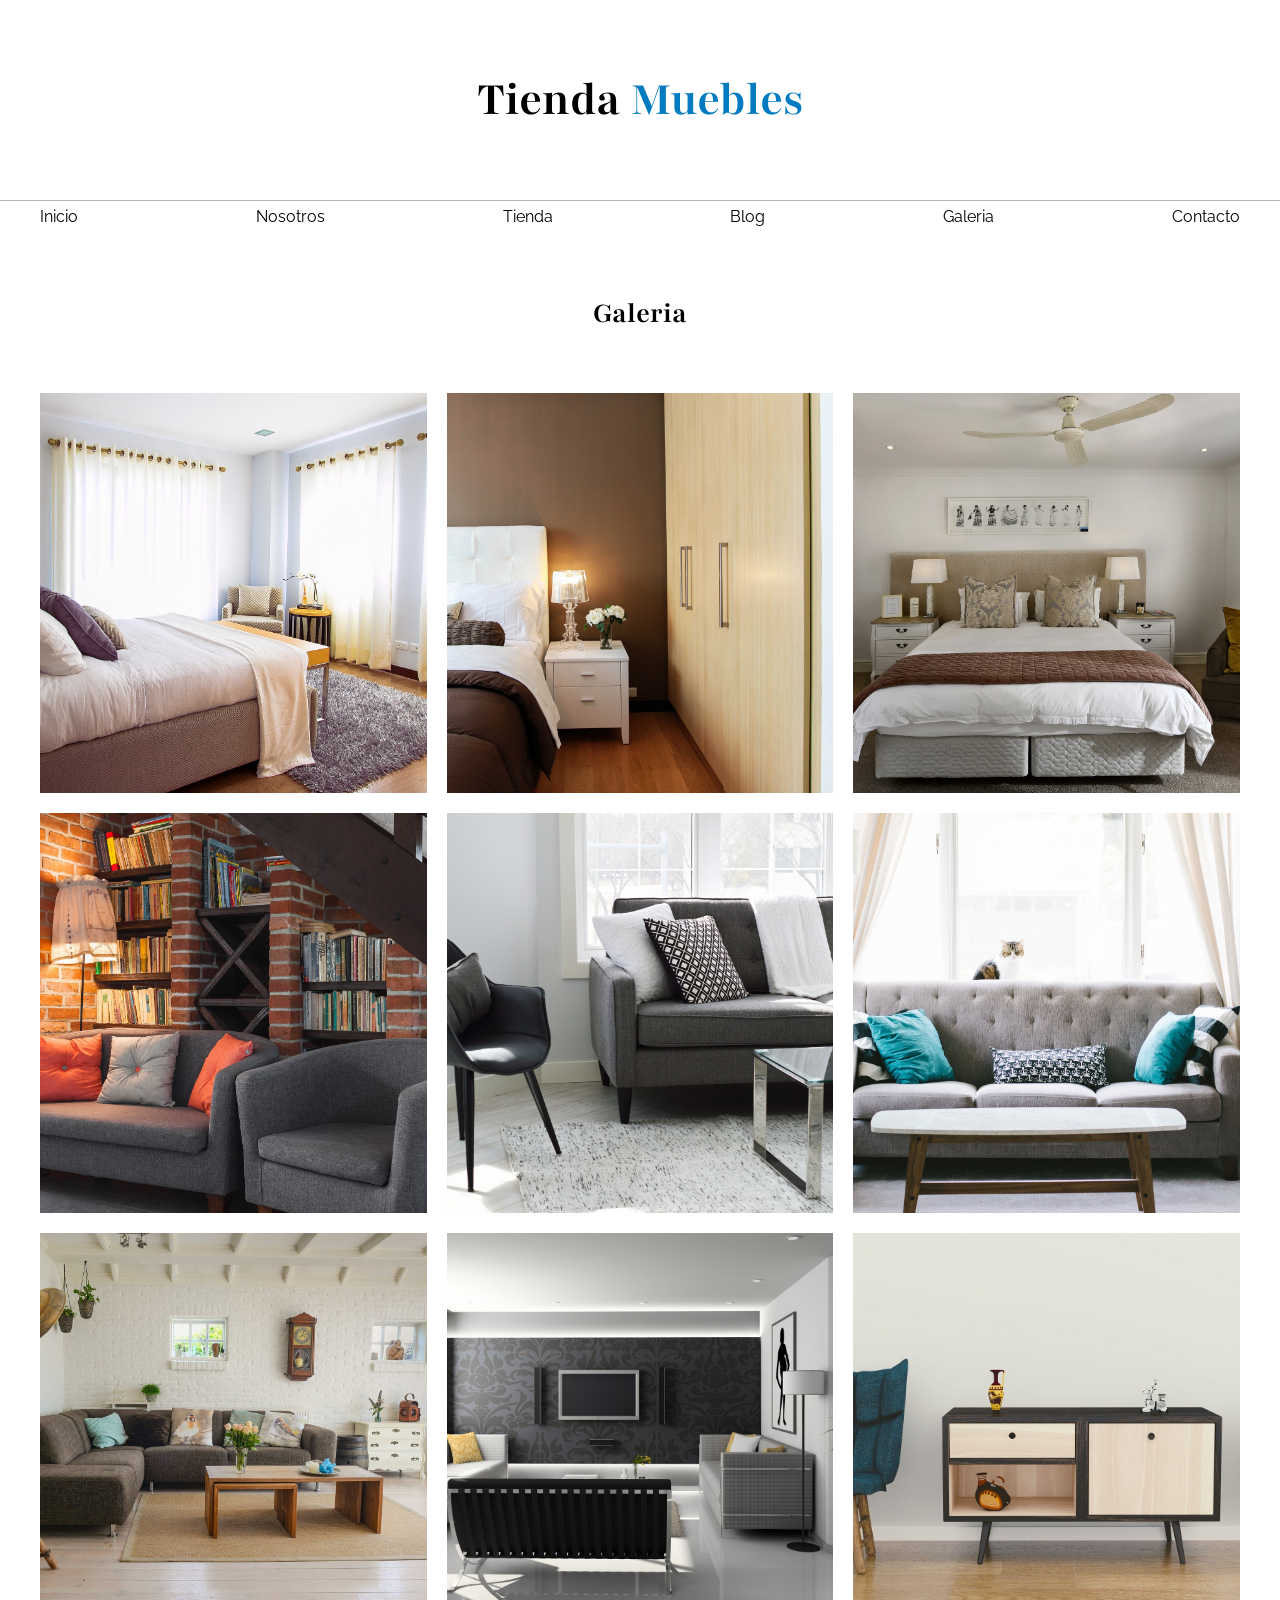
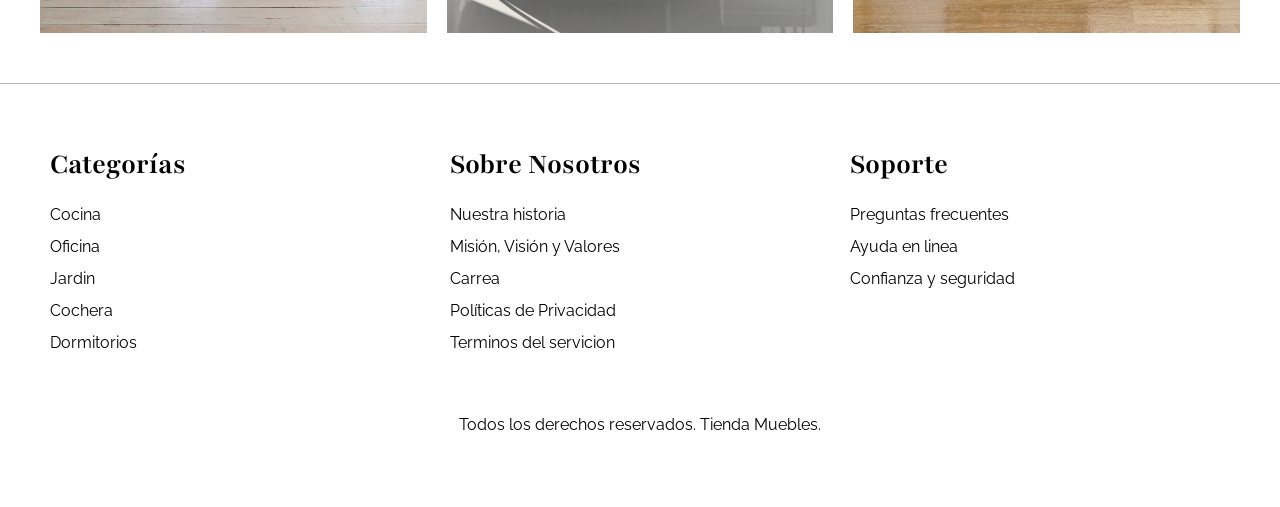
<file: E-commerce/galeria.html>
<!DOCTYPE html>
<html lang="en">

<head>
    <meta charset="UTF-8">
    <meta name="viewport" content="width=device-width, initial-scale=1.0">
    <title>E-commerce - Galeria </title>
    <link rel="stylesheet" href="css/normalize.css">
    <link rel="preconnect" href="https://fonts.googleapis.com">
    <link rel="preconnect" href="https://fonts.gstatic.com" crossorigin>
    <link
        href="https://fonts.googleapis.com/css2?family=Playfair:ital,opsz,wght@0,5..1200,300..900;1,5..1200,300..900&family=Raleway:ital,wght@0,100..900;1,100..900&display=swap"
        rel="stylesheet">

    <link rel="stylesheet" href="css/app.css">
</head>

<body>
    <!-- header -->
    <header>
        <h1 class="nombre-sitio">Tienda <span>Muebles</span></h1> <!-- Solo puedes tener un    h1 -->
    </header>
    <div class="contenedor-navegacion">
        <nav class="nav-principal contenedor">
            <a href="index.html">Inicio</a>
            <a href="nosotros.html">Nosotros</a>
            <a href="tienda.html">Tienda</a>
            <a href="blog.html">Blog</a>
            <a href="galeria.html">Galeria</a>
            <a href="contacto.html">Contacto</a>
        </nav>
    </div>

    <!-- main -->
    <main class="contenido-principal contenedor">
        <h2 class="text-center">Galeria</h2>
        <ul class="galeria">
            <li>
                <a href="img/galeria_01.jpg">
                    <img src="img/galeria_01.jpg" alt="Imagen galeria">
                </a>
            </li>
            <li>
                <a href="img/galeria_02.jpg">
                    <img src="img/galeria_02.jpg" alt="Imagen galeria">
                </a>
            </li>
            <li>
                <a href="img/galeria_03.jpg">
                    <img src="img/galeria_03.jpg" alt="Imagen galeria">
                </a>
            </li>
            <li>
                <a href="img/galeria_04.jpg">
                    <img src="img/galeria_04.jpg" alt="Imagen galeria">
                </a>
            </li>
            <li>
                <a href="img/galeria_05.jpg">
                    <img src="img/galeria_05.jpg" alt="Imagen galeria">
                </a>
            </li>
            <li>
                <a href="img/galeria_06.jpg">
                    <img src="img/galeria_06.jpg" alt="Imagen galeria">
                </a>
            </li>
            <li>
                <a href="img/galeria_07.jpg">
                    <img src="img/galeria_07.jpg" alt="Imagen galeria">
                </a>
            </li>
            <li>
                <a href="img/galeria_08.jpg">
                    <img src="img/galeria_08.jpg" alt="Imagen galeria">
                </a>
            </li>
            <li>
                <a href="img/galeria_09.jpg">
                    <img src="img/galeria_09.jpg" alt="Imagen galeria">
                </a>
            </li>
        </ul>
    </main>

    <!-- footer -->
    <footer class="site-footer">
        <div class="grid-footer contenedor">
            <div>
                <h3>Categorías</h3>

                <nav class="footer-menu">
                    <a href="#">Cocina</a>
                    <a href="#">Oficina</a>
                    <a href="#">Jardin</a>
                    <a href="#">Cochera</a>
                    <a href="#">Dormitorios</a>
                </nav>
            </div>

            <div>
                <h3>Sobre Nosotros</h3>
                <nav class="footer-menu">
                    <a href="#">Nuestra historia</a>
                    <a href="#">Misión, Visión y Valores</a>
                    <a href="#">Carrea</a>
                    <a href="#">Políticas de Privacidad</a>
                    <a href="#">Terminos del servicion</a>
                </nav>
            </div>

            <div>
                <h3>Soporte</h3>
                <nav class="footer-menu">
                    <a href="#">Preguntas frecuentes</a>
                    <a href="#">Ayuda en linea</a>
                    <a href="">Confianza y seguridad</a>
                </nav>
            </div>
        </div>
        <p class="copyright">
            Todos los derechos reservados. Tienda Muebles.
        </p>
    </footer>
</body>

</html>
</file>
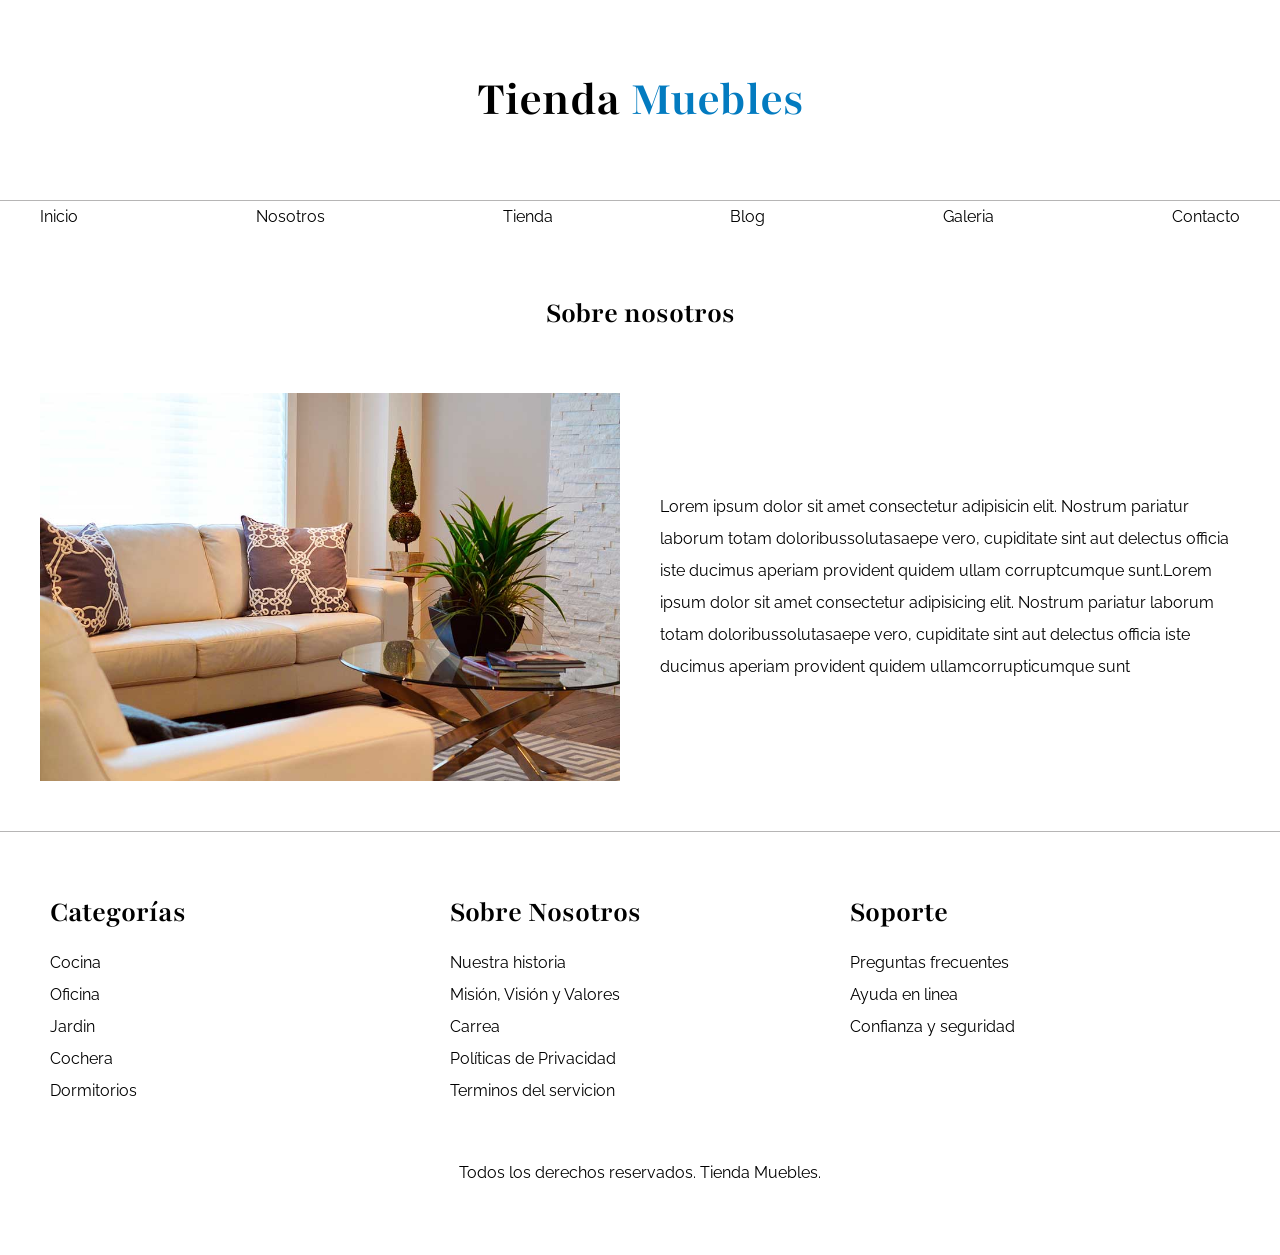
<file: E-commerce/nosotros.html>
<!DOCTYPE html>
<html lang="en">

<head>
    <meta charset="UTF-8">
    <meta name="viewport" content="width=device-width, initial-scale=1.0">
    <title>E-commerce - Nosotros</title>
    <link rel="stylesheet" href="css/normalize.css">
    <link rel="preconnect" href="https://fonts.googleapis.com">
    <link rel="preconnect" href="https://fonts.gstatic.com" crossorigin>
    <link
        href="https://fonts.googleapis.com/css2?family=Playfair:ital,opsz,wght@0,5..1200,300..900;1,5..1200,300..900&family=Raleway:ital,wght@0,100..900;1,100..900&display=swap"
        rel="stylesheet">

    <link rel="stylesheet" href="css/app.css">
</head>

<body>
    <!-- header -->
    <header>
        <h1 class="nombre-sitio">Tienda <span>Muebles</span></h1> <!-- Solo puedes tener un    h1 -->
    </header>
    <div class="contenedor-navegacion">
        <nav class="nav-principal contenedor">
            <a href="index.html">Inicio</a>
            <a href="nosotros.html">Nosotros</a>
            <a href="tienda.html">Tienda</a>
            <a href="blog.html">Blog</a>
            <a href="galeria.html">Galeria</a>
            <a href="contacto.html">Contacto</a>
        </nav>
    </div>

    <!-- main -->
    <main class="contenido-principal contenedor">
        <h2 class="text-center">Sobre nosotros</h2>
        <div class="contenido-nosotros">
            <div class="imagen">
                <img src="img/nosotros.jpg" alt="imagen nosotros">
            </div>
            <div class="informacion-nosotros">
                <p>Lorem ipsum dolor sit amet consectetur adipisicin elit. Nostrum pariatur laborum totam
                    doloribussolutasaepe vero, cupiditate sint aut delectus officia iste ducimus aperiam provident
                    quidem ullam corruptcumque sunt.Lorem ipsum dolor sit amet consectetur adipisicing elit. Nostrum
                    pariatur laborum totam doloribussolutasaepe vero, cupiditate sint aut delectus officia iste ducimus
                    aperiam provident quidem ullamcorrupticumque sunt</p>
            </div>
        </div>
    </main>

    <!-- footer -->
    <footer class="site-footer">
        <div class="grid-footer contenedor">
            <div>
                <h3>Categorías</h3>

                <nav class="footer-menu">
                    <a href="#">Cocina</a>
                    <a href="#">Oficina</a>
                    <a href="#">Jardin</a>
                    <a href="#">Cochera</a>
                    <a href="#">Dormitorios</a>
                </nav>
            </div>

            <div>
                <h3>Sobre Nosotros</h3>
                <nav class="footer-menu">
                    <a href="#">Nuestra historia</a>
                    <a href="#">Misión, Visión y Valores</a>
                    <a href="#">Carrea</a>
                    <a href="#">Políticas de Privacidad</a>
                    <a href="#">Terminos del servicion</a>
                </nav>
            </div>

            <div>
                <h3>Soporte</h3>
                <nav class="footer-menu">
                    <a href="#">Preguntas frecuentes</a>
                    <a href="#">Ayuda en linea</a>
                    <a href="#">Confianza y seguridad</a>
                </nav>
            </div>
        </div>
        <p class="copyright">
            Todos los derechos reservados. Tienda Muebles.
        </p>
    </footer>
</body>

</html>
</file>
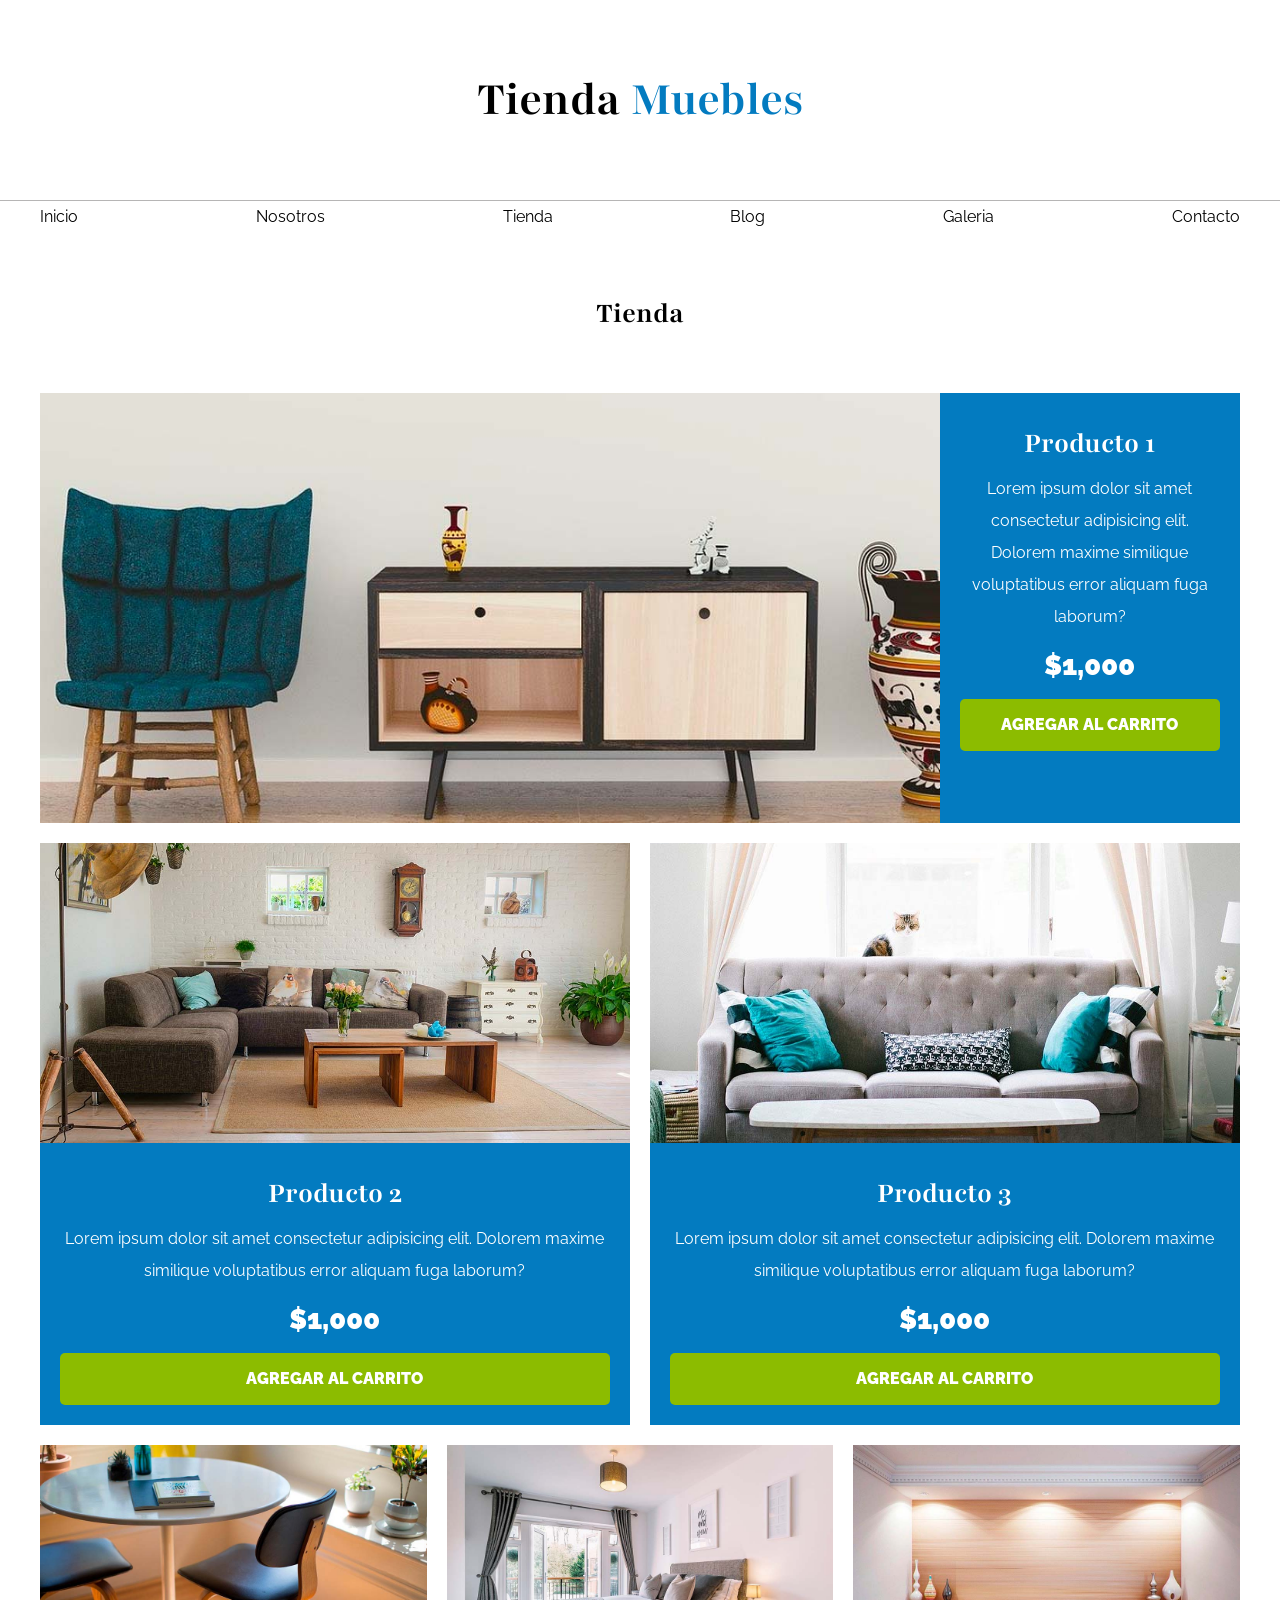
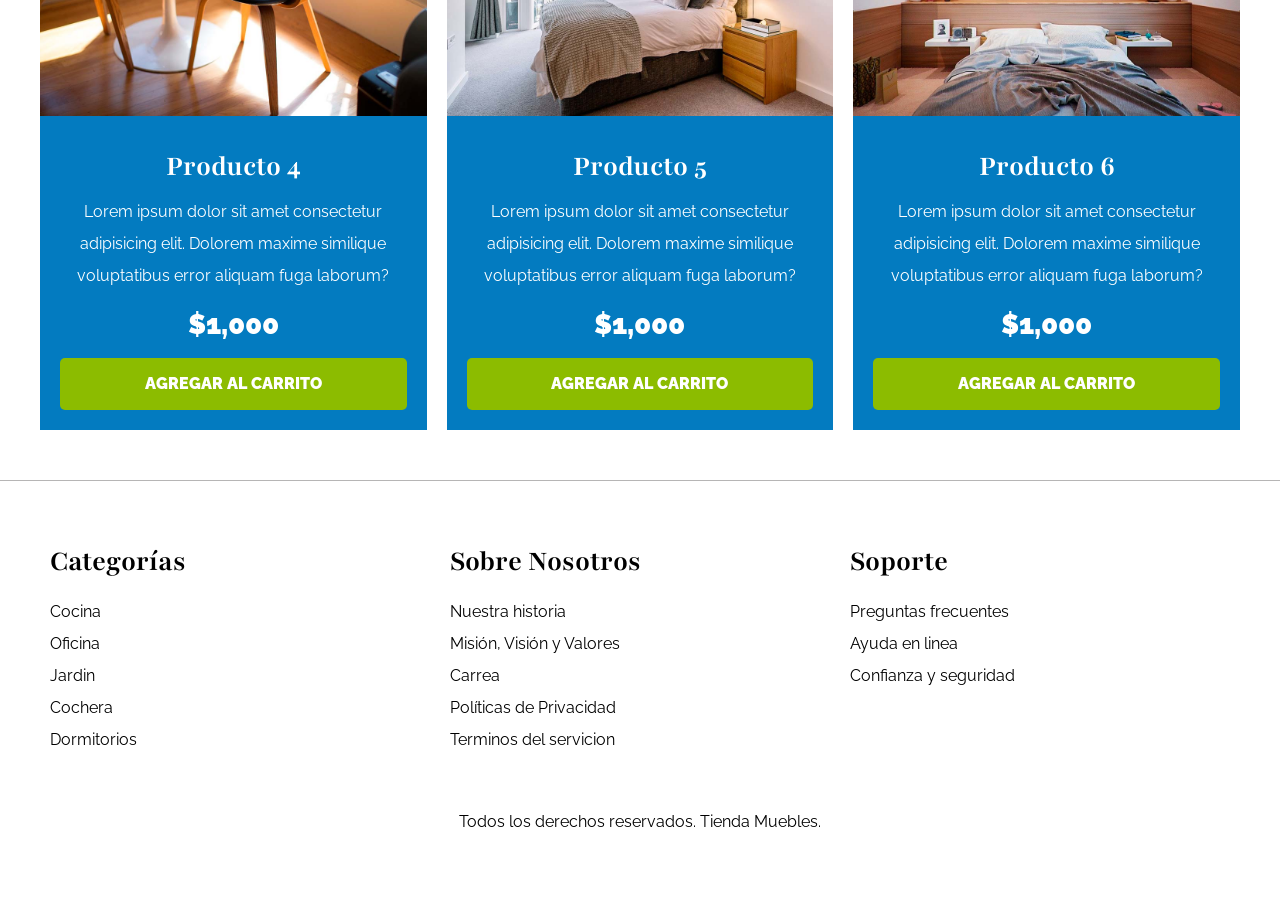
<file: E-commerce/tienda.html>
<!DOCTYPE html>
<html lang="en">

<head>
    <meta charset="UTF-8">
    <meta name="viewport" content="width=device-width, initial-scale=1.0">
    <title>E-commerce - Tienda</title>
    <link rel="stylesheet" href="css/normalize.css">
    <link rel="preconnect" href="https://fonts.googleapis.com">
    <link rel="preconnect" href="https://fonts.gstatic.com" crossorigin>
    <link
        href="https://fonts.googleapis.com/css2?family=Playfair:ital,opsz,wght@0,5..1200,300..900;1,5..1200,300..900&family=Raleway:ital,wght@0,100..900;1,100..900&display=swap"
        rel="stylesheet">
    <link rel="stylesheet" href="css/app.css">
</head>

<body>
    <!-- header -->
    <header>
        <h1 class="nombre-sitio">Tienda <span>Muebles</span></h1> <!-- Solo puedes tener un    h1 -->
    </header>
    <div class="contenedor-navegacion">
        <nav class="nav-principal contenedor">
            <a href="index.html">Inicio</a>
            <a href="nosotros.html">Nosotros</a>
            <a href="tienda.html">Tienda</a>
            <a href="blog.html">Blog</a>
            <a href="galeria.html">Galeria</a>
            <a href="contacto.html">Contacto</a>
        </nav>
    </div>
    <!-- main -->

    <main class="contenido-principal contenedor">
        <h2 class="text-center">Tienda</h2>
        <div class="listado-productos"> <!-- Div engloba los productos -->
            <div class="producto"><!--Div de cada producto -->
                <img src="img/producto1.jpg" alt="Imagen producto">
                <div class="texto-producto">
                    <h3>Producto 1</h3>
                    <p>Lorem ipsum dolor sit amet consectetur adipisicing elit. Dolorem maxime similique voluptatibus
                        error aliquam fuga laborum? </p>
                    <p class="precio">$1,000</p>
                    <a class="btn" href="#">Agregar al carrito </a>
                </div>
            </div>
            <div class="producto"><!--Div de cada producto -->
                <img src="img/producto2.jpg" alt="Imagen producto">
                <div class="texto-producto">
                    <h3>Producto 2</h3>
                    <p>Lorem ipsum dolor sit amet consectetur adipisicing elit. Dolorem maxime similique voluptatibus
                        error aliquam fuga laborum? </p>
                    <p class="precio">$1,000</p>
                    <a class="btn" href="#">Agregar al carrito </a>
                </div>
            </div>
            <div class="producto"><!--Div de cada producto -->
                <img src="img/producto3.jpg" alt="Imagen producto">
                <div class="texto-producto">
                    <h3>Producto 3</h3>
                    <p>Lorem ipsum dolor sit amet consectetur adipisicing elit. Dolorem maxime similique voluptatibus
                        error aliquam fuga laborum? </p>
                    <p class="precio">$1,000</p>
                    <a class="btn" href="#">Agregar al carrito </a>
                </div>
            </div>
            <div class="producto"><!--Div de cada producto -->
                <img src="img/producto4.jpg" alt="Imagen producto">
                <div class="texto-producto">
                    <h3>Producto 4</h3>
                    <p>Lorem ipsum dolor sit amet consectetur adipisicing elit. Dolorem maxime similique voluptatibus
                        error aliquam fuga laborum? </p>
                    <p class="precio">$1,000</p>
                    <a class="btn" href="#">Agregar al carrito </a>
                </div>
            </div>
            <div class="producto"><!--Div de cada producto -->
                <img src="img/producto5.jpg" alt="Imagen producto">
                <div class="texto-producto">
                    <h3>Producto 5</h3>
                    <p>Lorem ipsum dolor sit amet consectetur adipisicing elit. Dolorem maxime similique voluptatibus
                        error aliquam fuga laborum? </p>
                    <p class="precio">$1,000</p>
                    <a class="btn" href="#">Agregar al carrito </a>
                </div>
            </div>
            <div class="producto"><!--Div de cada producto -->
                <img src="img/producto6.jpg" alt="Imagen producto">
                <div class="texto-producto">
                    <h3>Producto 6</h3>
                    <p>Lorem ipsum dolor sit amet consectetur adipisicing elit. Dolorem maxime similique voluptatibus
                        error aliquam fuga laborum? </p>
                    <p class="precio">$1,000</p>
                    <a class="btn" href="#">Agregar al carrito </a>
                </div>
            </div>
            <!-- Fin de los productos -->
        </div>
    </main>

    <!-- footer -->
    <footer class="site-footer">
        <div class="grid-footer contenedor">
            <div>
                <h3>Categorías</h3>

                <nav class="footer-menu">
                    <a href="#">Cocina</a>
                    <a href="#">Oficina</a>
                    <a href="#">Jardin</a>
                    <a href="#">Cochera</a>
                    <a href="#">Dormitorios</a>
                </nav>
            </div>

            <div>
                <h3>Sobre Nosotros</h3>
                <nav class="footer-menu">
                    <a href="#">Nuestra historia</a>
                    <a href="#">Misión, Visión y Valores</a>
                    <a href="#">Carrea</a>
                    <a href="#">Políticas de Privacidad</a>
                    <a href="#">Terminos del servicion</a>
                </nav>
            </div>

            <div>
                <h3>Soporte</h3>
                <nav class="footer-menu">
                    <a href="#">Preguntas frecuentes</a>
                    <a href="#">Ayuda en linea</a>
                    <a href="">Confianza y seguridad</a>
                </nav>
            </div>
        </div>
        <p class="copyright">
            Todos los derechos reservados. Tienda Muebles.
        </p>
    </footer>
</body>

</html>
</file>
<file: E-commerce/css/app.css>
/* redimensiona las medidas */
html {
  box-sizing: border-box;
  /* un rem igual a 10 px */
  font-size: 62.5%;
}

*, *:before, *:after {
  box-sizing: inherit;
}

/* GLOBALES */
body{
  font-family:'raleway', sans-serif;
  font-size:1.6rem ;
  line-height: 2;
}
h1,
h2,
h3{
  font-family:"Playfair", serif;;
  margin: 0 0 5rem 0;
}
h1{
  font-size: 5rem;
}
h2{
font-size: 3rem;
}
h3{
  font-size: 3rem;
}
a{
  text-decoration: none;
  color: #000000;
}
.contenedor{
  max-width: 120rem;
  margin: 0 auto ;
}
img{
  max-width: 100%;
  display: block;
}
.btn{
  background-color:#8cbc00;
  display: block;
  color: #ffffff;
  text-transform: uppercase;
  font-weight: 900;
  padding: 1rem;
  border-radius: .5rem;
  transition: background-color .3s ease-out ;
  text-align: center;
  border: none;
}
.btn:hover{
  background-color: #769c02;
  cursor: pointer;
}

/* UTILIDADES */
.text-center {
  text-align: center;
}
.max-width-30{
  max-width: 30rem;
}
/* header y navegacion */
.nombre-sitio{
  margin-top:5rem ;
  text-align: center;

}
.nombre-sitio span{
    color: #037bc0;
}
.contenedor-navegacion{
  border-top: 1px solid #b6b5b5;
}
.nav-principal{
  padding-top: 2rem 0 1rem 0;
  display: flex;
  justify-content: space-between;

  
}

.hero{
  background-image: url(../img/principal.jpg);
  background-repeat: no-repeat;
  background-size: cover;
  background-position:center center ;
  height: 55rem;

}
/* categorias */
.categorias{
  padding-top: 5rem;
}


.categoria a{
  text-align: center;
  display: block;
  padding: 2rem;
  font-size:2rem ;
}
.categoria a:hover{
  background-color: #037bc0;
  color: #ffffff;
  border-bottom-right-radius: 1rem;
}

.listado-categorias{
  display: grid;
  grid-template-columns:repeat(3, 1fr);
  gap: 2rem;

}

/* Bloque nosotros */
.sobre-nosotros{
  background-image: linear-gradient(to right, transparent 50% , #037bc0 50%, #037bc0 
  100%), url(../img/nosotros.jpg);
  background-position: left center ;
  margin-top: 5rem;
  padding: 10rem 0;
  background-repeat: no-repeat;
  background-size: 100%, 100rem;
}

.sobre-nosotros-grid{
  display:flex;
  justify-content: flex-end;
}
.texto-nosotros{
  flex-basis: 50%;
  padding-left: 10rem ;
  color:#ffffff;  
}

/* listado de productos */

.contenido-principal{
padding-top:5rem ;
}

.listado-productos{
  display: grid;
  grid-template-columns: repeat(6, 1fr);
 gap: 2rem;

}

.producto:nth-child(1){
  grid-column: 1/7;
  display: grid;
  grid-template-columns: 3fr 1fr;

}
.producto:nth-child(1) img{
height: 43rem;
width: 100%;
object-fit: cover;
}

.producto:nth-child(2){
  grid-column:1/4 ;
}
.producto:nth-child(2) img,
.producto:nth-child(3) img{
height: 30rem;
width: 100%;
object-fit: cover;
}
.producto:nth-child(3){
  grid-column: 4/7 ;
}

.producto:nth-child(4){
 grid-column: 1/3;
}
.producto:nth-child(5){
 grid-column: 3/5;
}
.producto:nth-child(6){
 grid-column: 5/7;
}

.producto{
  background-color: #037bc0;
}
.texto-producto{
  text-align: center;
  color: #ffffff;
  padding:2rem ;
}
.texto-producto h3{
margin: 0;
}
.texto-producto p{
  margin: 0 0 .5rem;
}
.texto-producto .precio{
  font-size: 2.8rem;
  font-weight: 900;
}

/* footer */
.site-footer h3{
  margin-bottom: .5rem;
}
.site-footer{
border-top:1px solid #b6b5b5;
margin-top: 5rem;
padding: 5rem;
}
.grid-footer{
  display:grid;
  grid-template-columns: repeat(3, 1fr);
  gap: 2rem;
}
.grid-footer div{
  flex: 1;
}
.grid-footer div:nth-child(2){
  flex: 1;
}

.footer-menu a{
display: block;
}
.copyright {
  margin-top: 5rem;
  text-align: center;
}
/* nosotros */

.contenido-nosotros{
  display: grid;
  grid-template-columns: 1fr 2fr;
  grid-template-columns: repeat(auto-fit, minmax(25rem, 1fr));
  column-gap: 4rem;
}
.informacion-nosotros{
  display: flex;
  flex-direction: column;
  justify-content:center ;

}

/* Blog */
.contenedor-blog{
display: grid;
grid-template-columns: 2fr 1fr;
gap: 4rem;
}
.entrada{
  border-bottom: 2px solid #b6b5b5;
  padding-bottom:4rem ;
  margin: 2rem;
}
.entrada:last-of-type{
  border: none;
}
.entrada-meta{
  display: flex;
  justify-content: space-between;

}
.entrada-meta p{
font-weight: 900;
}
.entrada-meta span{
color: #037bc0;
}
.contenido-entrada-blog{
  width: 60rem;
  margin: 0 auto;
}
/* GALERIA  */
.galeria{
  list-style: none;
  padding: 0;
  margin: 0;
  display: grid;
  grid-template-columns: repeat(3, 1fr);
  gap: 2rem;
}
.galeria img{
  height: 40rem;
  width: 40rem;
  object-fit: cover;
}
/* FORMULARIO */

.formulario{
  max-width: 60rem;
  margin: 0 auto;
}
.formulario fieldset{
  border-color:#000000 ;
  border-width: 1px;
  margin-bottom: 2rem;


}
.formulario legend{
  background-color: #004c79;
  width: 100%;
  color: #ffffff;
  text-align: center;
  border-radius:.5rem ;
  font-weight: 900;
  text-transform: uppercase;
  padding: 1rem;
  margin-bottom: 4rem;
}
.campo{
  display: flex;
  margin-bottom: 2rem;
}
.campo label{
  flex-basis: 10rem;
}

.campo input:not([type="radio"]),
.campo textarea,
.campo select{
  flex: 1;
  border: 1px solid #e1e1e1;
  padding: 1rem;
}
</file>
